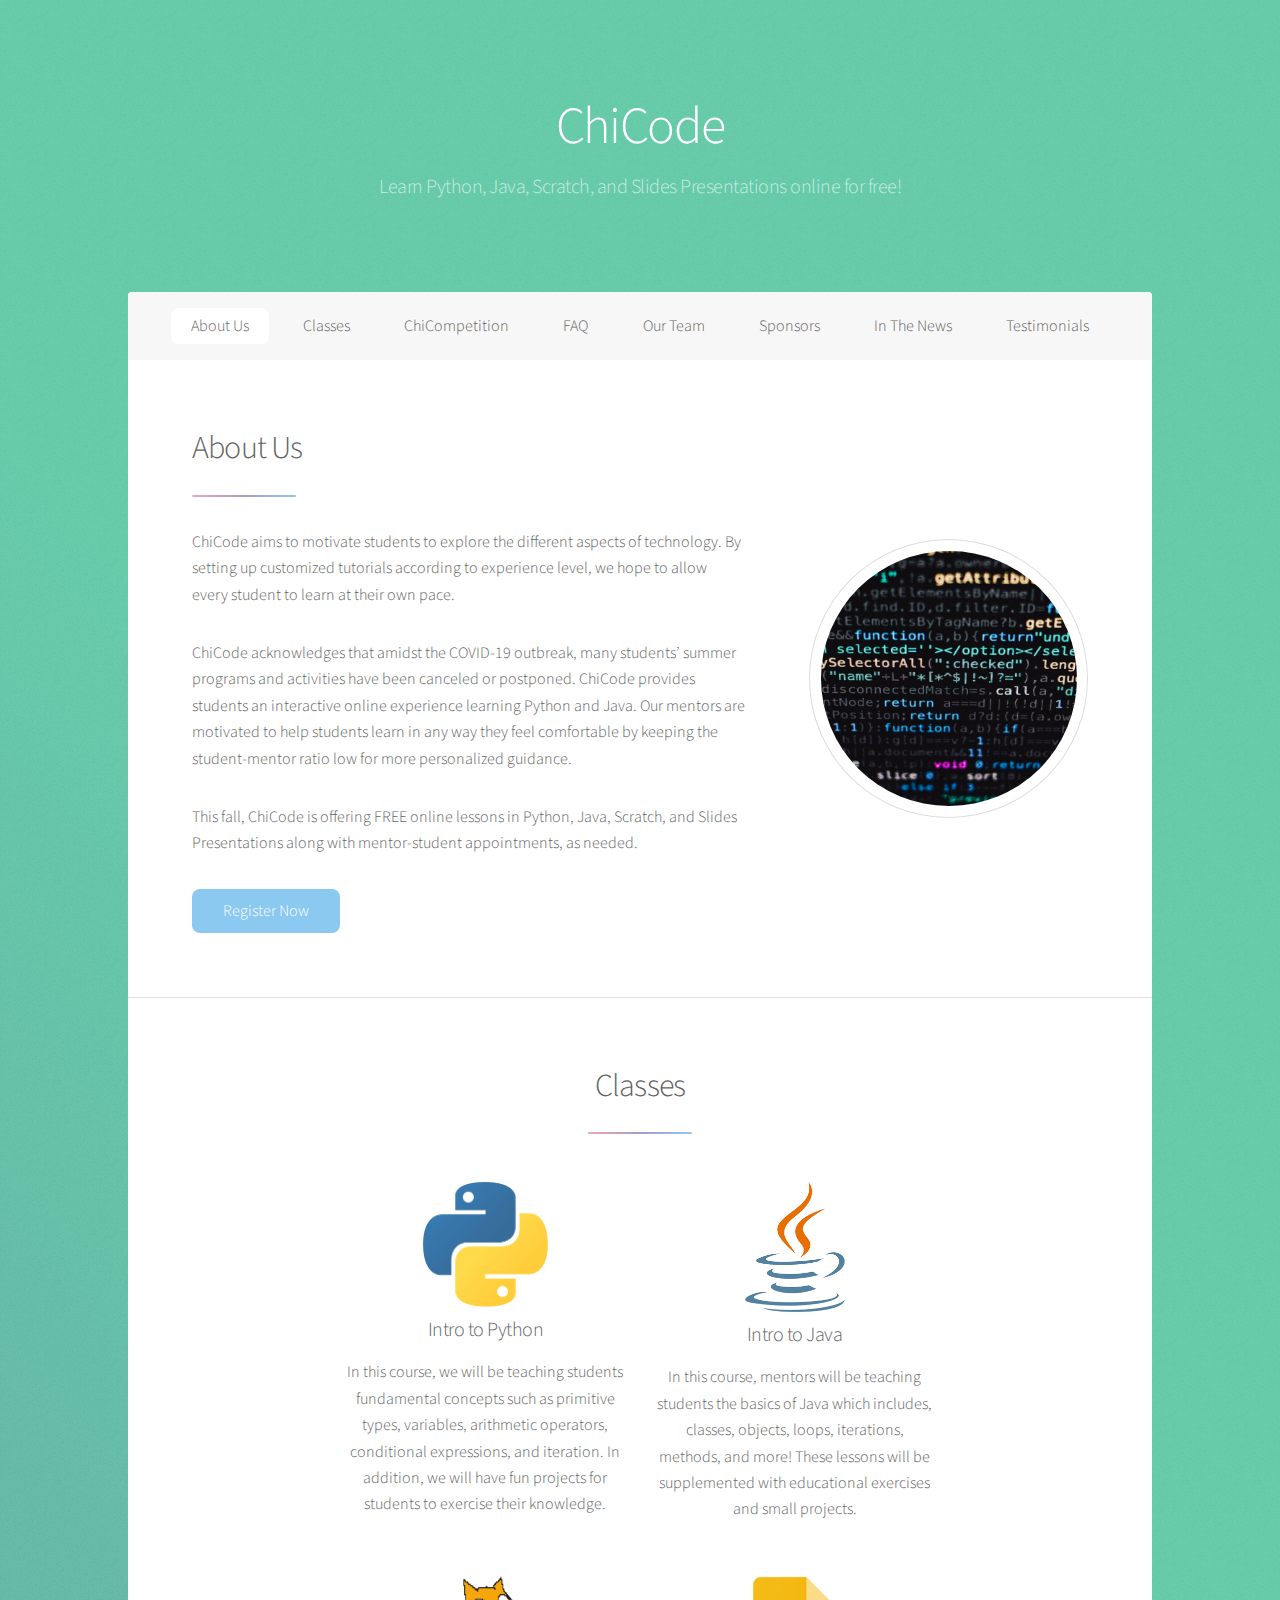
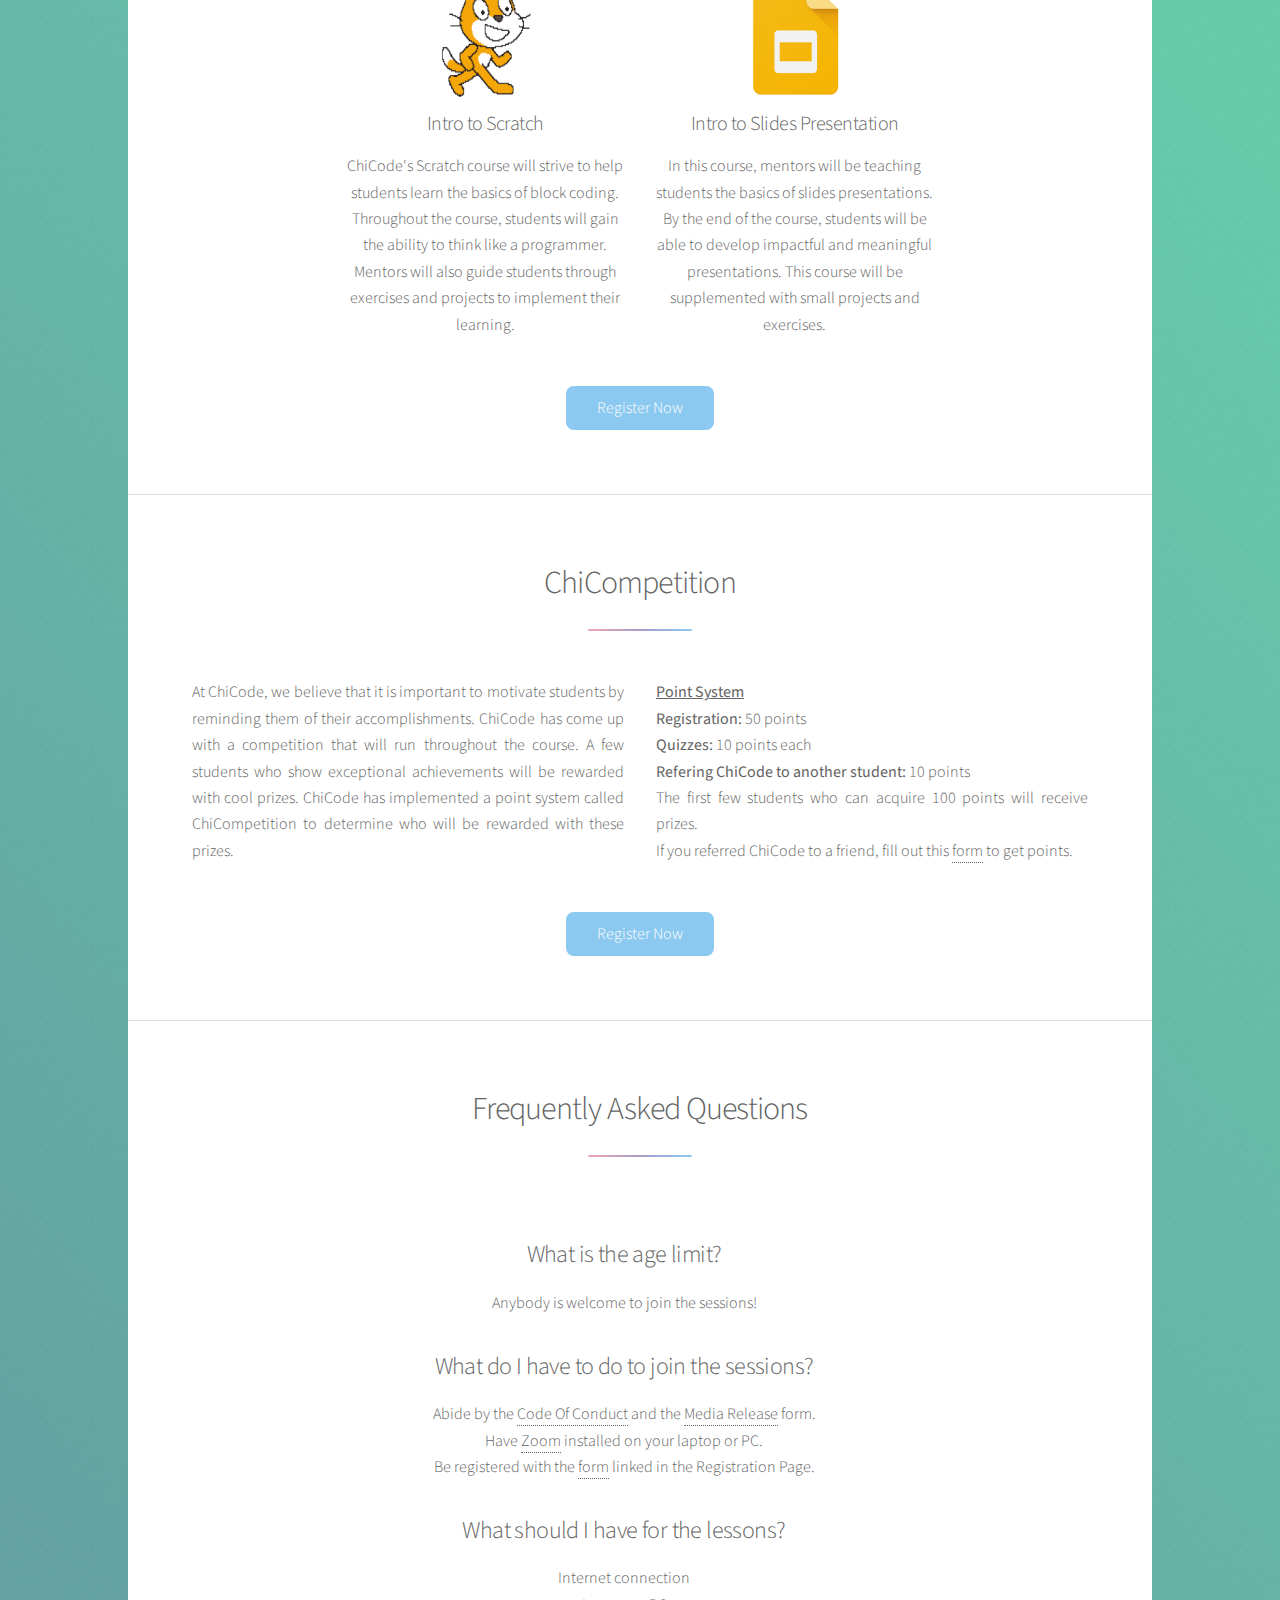
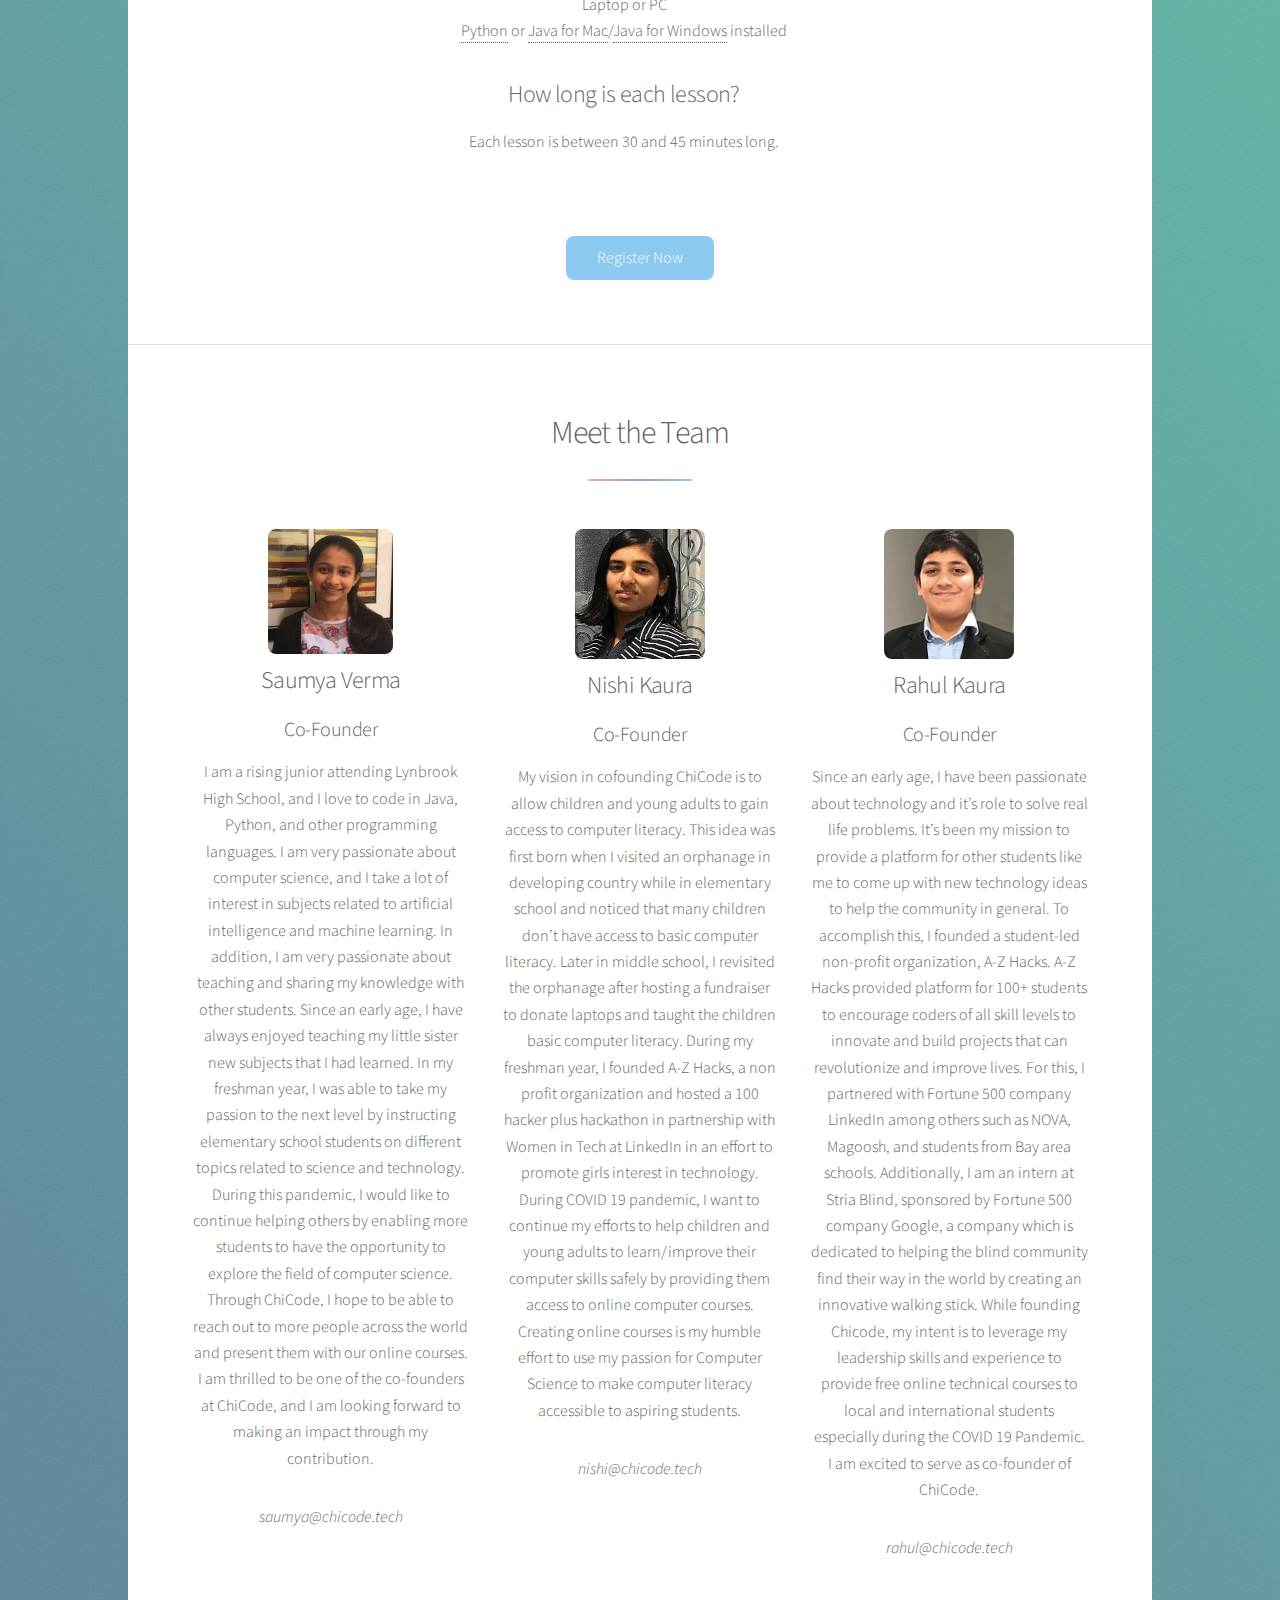
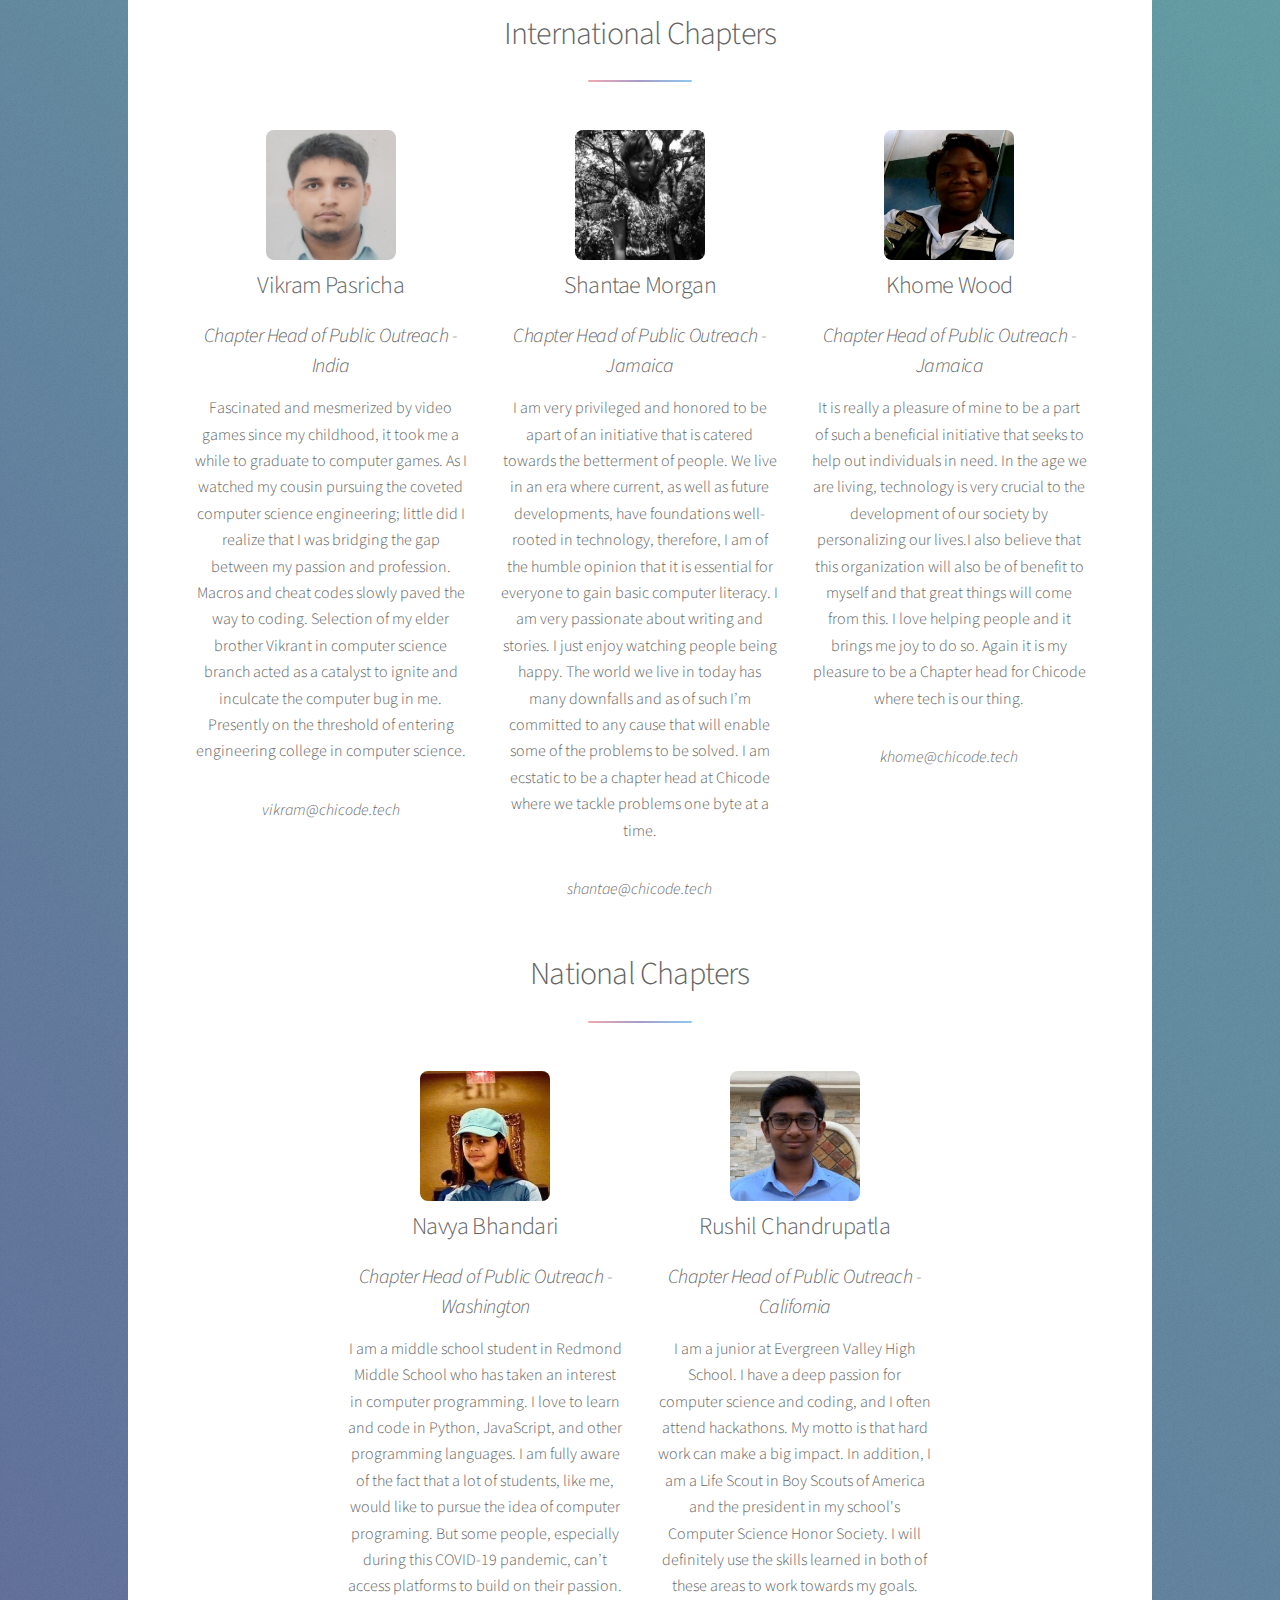
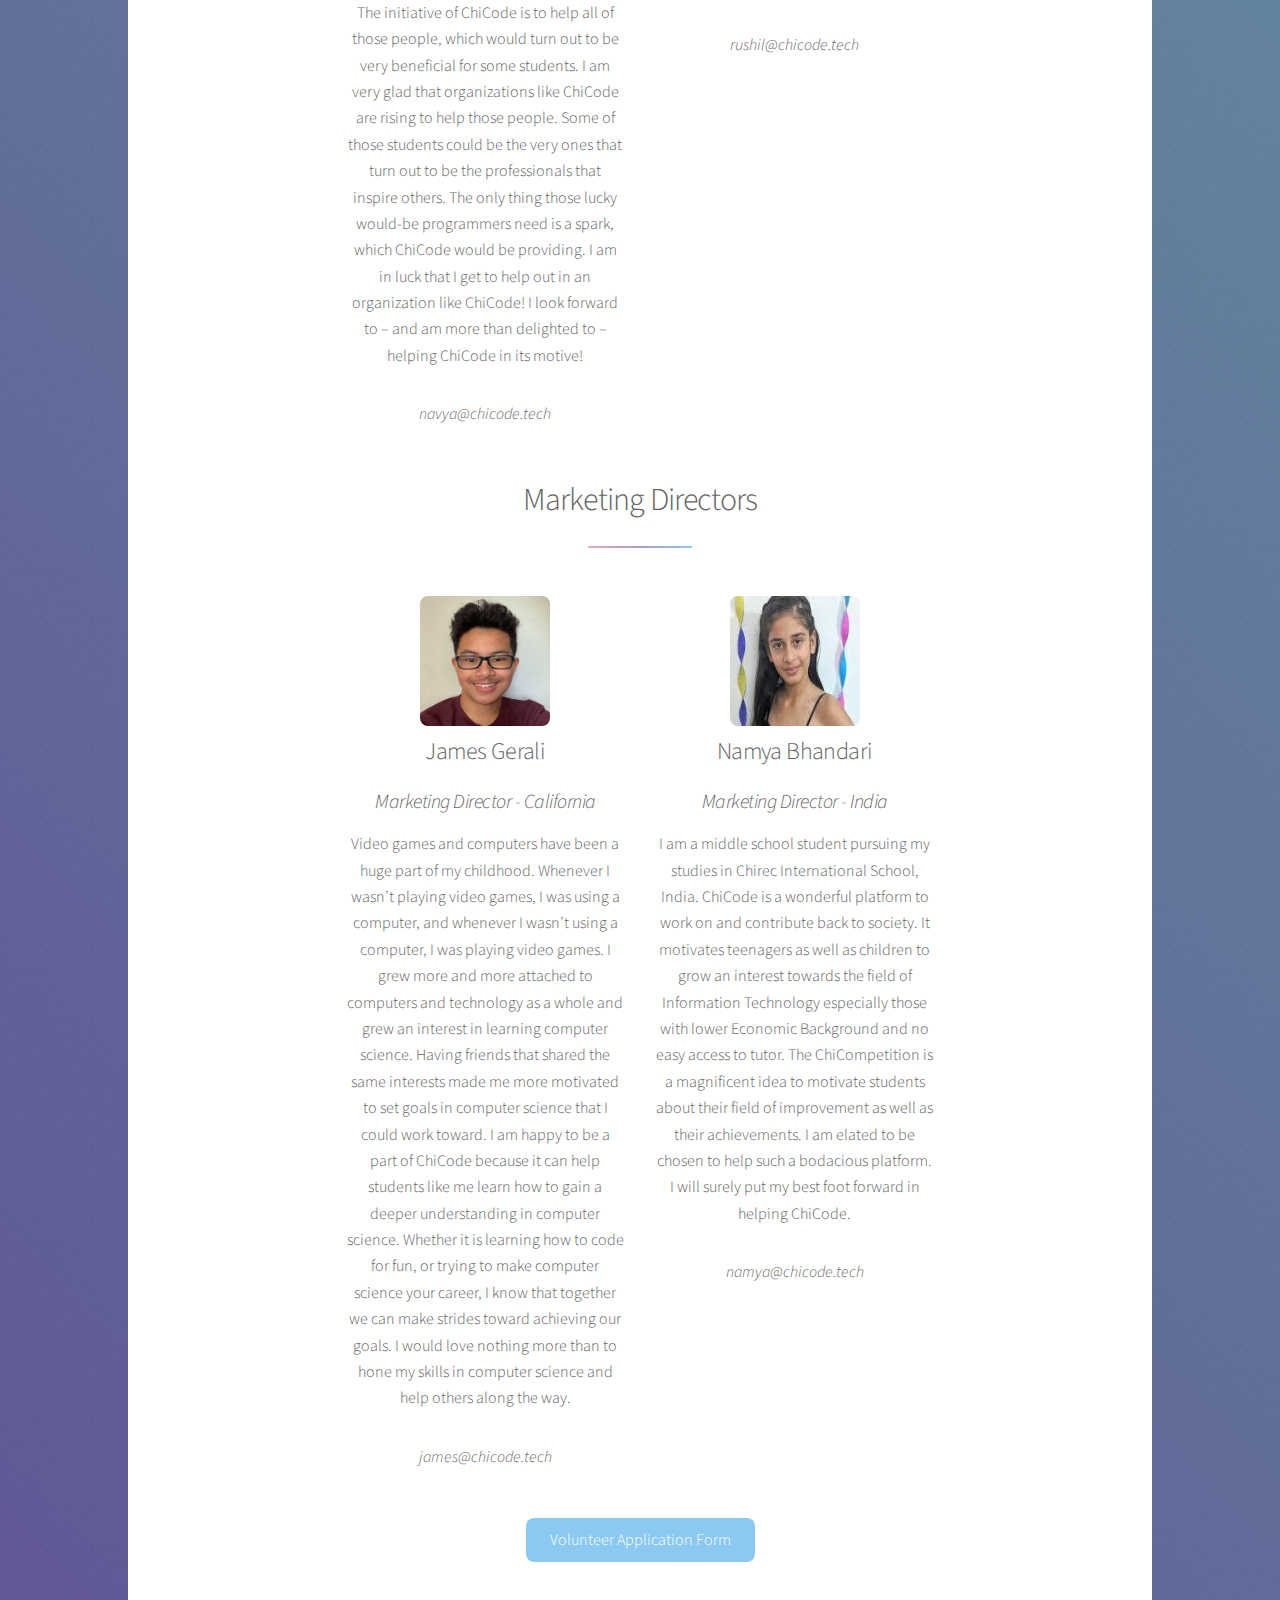
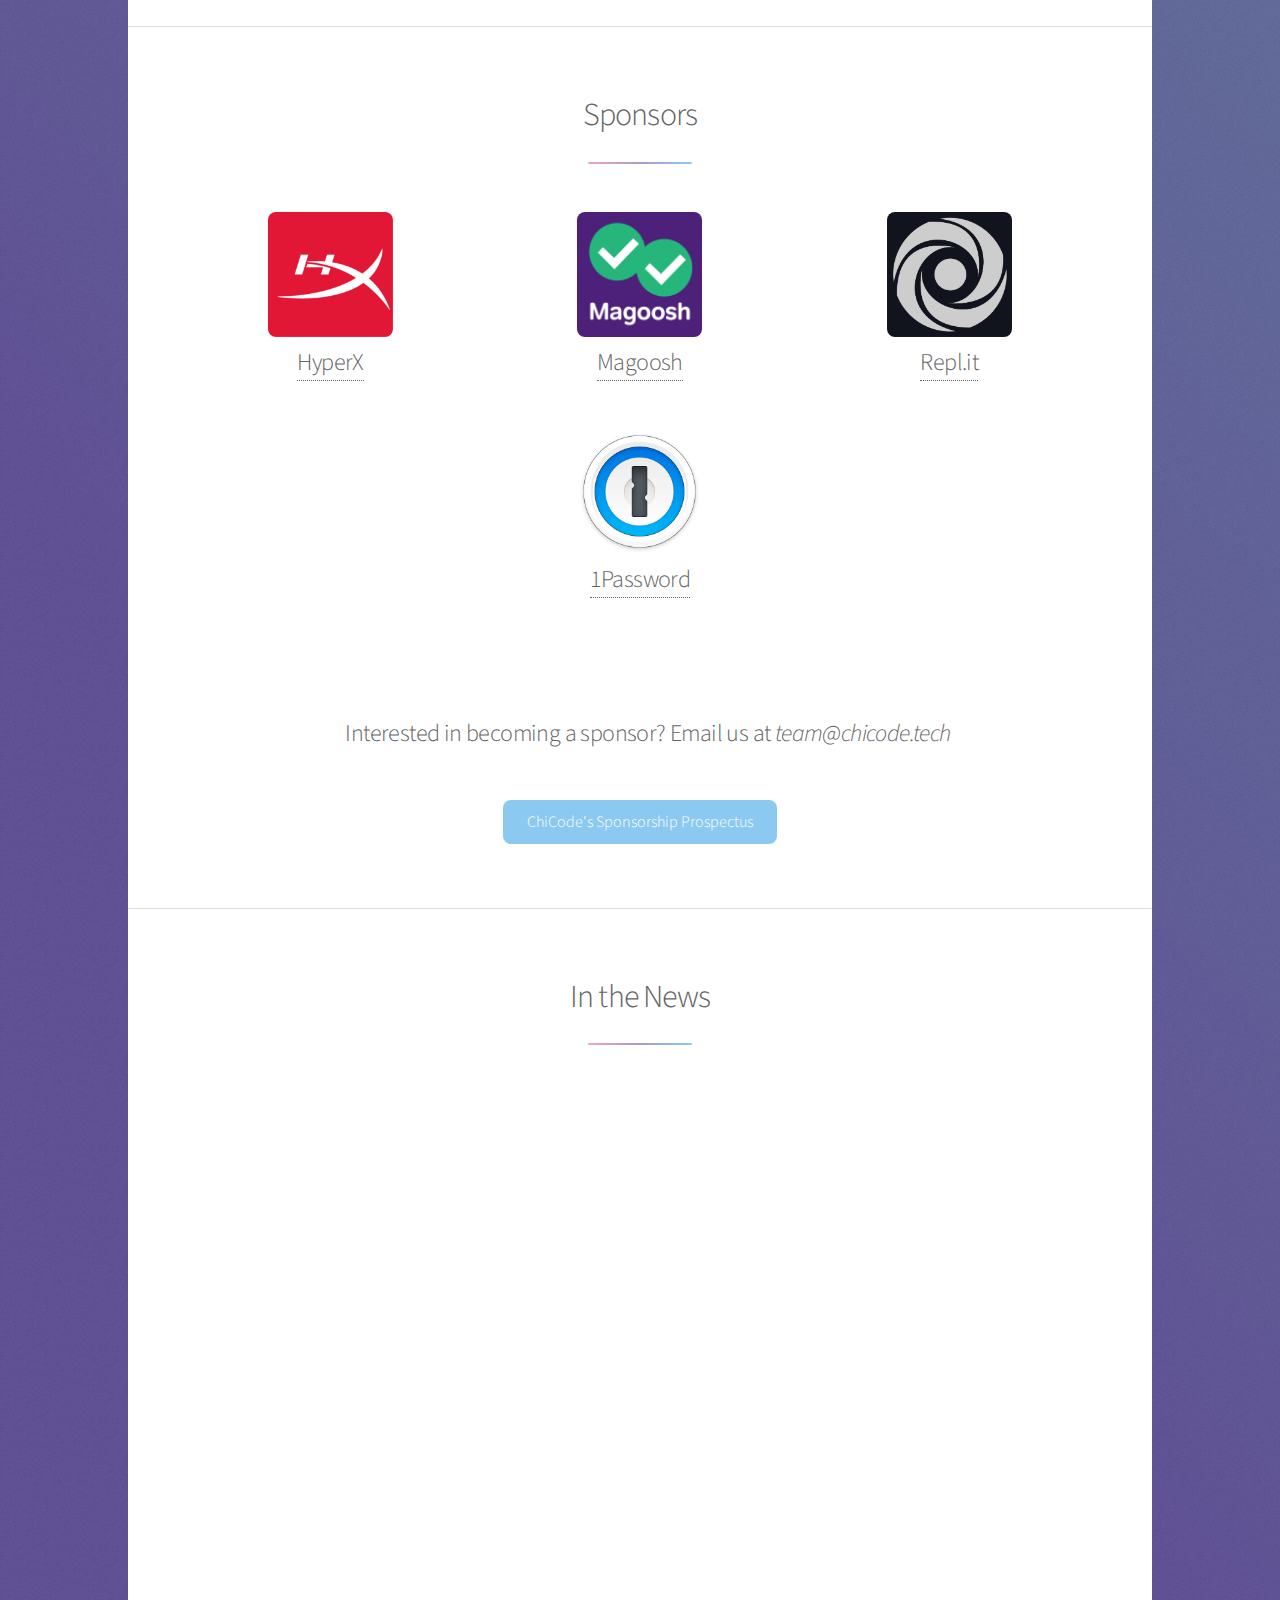
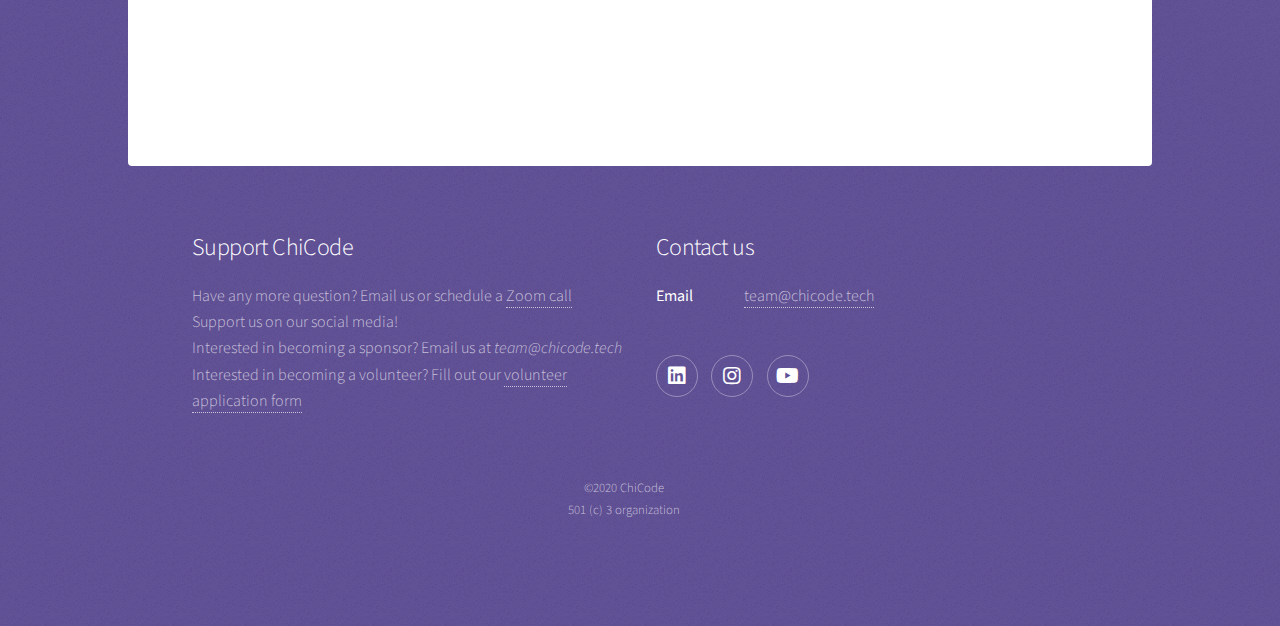
<file: index.html>
<!DOCTYPE HTML>
<!--
	Stellar by HTML5 UP
	html5up.net | @ajlkn
	Free for personal and commercial use under the CCA 3.0 license (html5up.net/license)
-->
<html>
	<head>
		<title>ChiCode</title>
		<meta charset="utf-8" />
		<meta name="viewport" content="width=device-width, initial-scale=1, user-scalable=no" />
		<link rel="stylesheet" href="assets/css/main.css" />
		<noscript><link rel="stylesheet" href="assets/css/noscript.css" /></noscript>
		<script type="text/javascript" src="http://malsup.github.io/jquery.cycle2.js"></script>
	</head>
	<body class="is-preload">

		<!-- Wrapper -->
			<div id="wrapper">

				<!-- Header -->
					<header id="header" class="alt">
						<!--<span class="logo"><img src="images/logo1.jpg" alt="" /></span> -->
						<h1>ChiCode</h1>
						<p>Learn Python, Java, Scratch, and Slides Presentations online for free!</p>

						






						
					</header>

				<!-- Nav -->
					<nav id="nav">
						<ul>
							<li><a href="#intro" class="active">About Us</a></li>
							<li><a href="#first">Classes</a></li>
							<li><a href="#second">ChiCompetition</a></li>
							<li><a href="#third">FAQ</a></li>
							<li><a href="#fourth">Our Team</a></li>
							<li><a href="#fifth">Sponsors</a></li>
							<li><a href="#sixth">In The News</a></li>
							<li><a href="#seventh">Testimonials</a></li>
							<!--<li><a href="#cta">Support Us</a></li>-->
						</ul>
					</nav>

				<!-- Main -->
					<div id="main">

						<!-- Introduction -->
							<section id="intro" class="main">
								<div class="spotlight">
									<div class="content">
										<header class="major">
											<h2>About Us</h2>
										</header>
										<p>ChiCode aims to motivate students to explore the different aspects of technology. By setting up customized tutorials according to experience level, we hope to allow every student to learn at their own pace.</p>

										<p>ChiCode acknowledges that amidst the COVID-19 outbreak, many students’ summer programs and activities have been canceled or postponed. ChiCode provides students an interactive online experience learning Python and Java. Our mentors are motivated to help students learn in any way they feel comfortable by keeping the student-mentor ratio low for more personalized guidance.</p>

										<p>This fall, ChiCode is offering FREE online lessons in Python, Java, Scratch, and Slides Presentations along with mentor-student appointments, as needed.</p>
										<ul class="actions">
											<li><a href="generic.html" class="button primary">Register Now</a></li>
										</ul>
									</div>
									<span class="image"><img src="images/codeimg1.jpg" alt="" /></span>
								</div>
							</section>

						<!-- First Section -->
							<section id="first" class="main special">
								<header class="major">
									<h2>Classes</h2>
								</header>
								<ul class="features">
									<li>
										<span class="image"><img src="images/python.png" alt="" height="125" width="125"/></span>
										<h3>Intro to Python</h3>
										<p> In this course, we will be teaching students fundamental concepts such as primitive types, variables, arithmetic operators, conditional expressions, and iteration. In addition, we will have fun projects for students to exercise their knowledge.
		          						</p>
									</li>
									<li>
										<span class="image"><img src="images/java1.png" alt="" height="130" width="100"/></span>
										<h3>Intro to Java</h3>
										<p>In this course, mentors will be teaching students the basics of Java which includes, classes, objects, loops, iterations, methods, and more! These lessons will be supplemented with educational exercises and small projects.</p>
									</li>
								</ul>

								<ul class="features">
									<li>
										<span class="image"><img src="images/scratch.png" alt="" height="130" width="100"/></span>
										<h3>Intro to Scratch</h3>
										<p>ChiCode's Scratch course will strive to help students learn the basics of block coding. Throughout the course, students will gain the ability to think like a programmer. Mentors will also guide students through exercises and projects to implement their learning. </p>
									</li>
									<li>
										<span class="image"><img src="images/googleslides.png" alt="" height="130" width="100"/></span>
										<h3>Intro to Slides Presentation</h3>
										<p>In this course, mentors will be teaching students the basics of slides presentations. By the end of the course, students will be able to develop impactful and meaningful presentations. This course will be supplemented with small projects and exercises.</p>
									</li>
									
								</ul>
								<footer class="major">
									<ul class="actions special">
										<li><a href="generic.html" class="button primary">Register Now</a></li>
									</ul>
								</footer>
							</section>



						<!-- Second Section -->
							<section id="second" class="main special">
								<header class="major">
									<h2>ChiCompetition</h2>
									
								</header>
								<p class="content">At ChiCode, we believe that it is important to motivate students by reminding them of their accomplishments. ChiCode has come up with a competition that will run throughout the course. A few students who show exceptional achievements will be rewarded with cool prizes. ChiCode has implemented a point system called ChiCompetition to determine who will be rewarded with these prizes.<br /><b><u>Point System</u></b><br /><b>Registration:</b> 50 points<br /><b>Quizzes:</b> 10 points each<br /><b>Refering ChiCode to another student:</b> 10 points<br />The first few students who can acquire 100 points will receive prizes.<br />If you referred ChiCode to a friend, fill out this <a href="https://docs.google.com/forms/d/e/1FAIpQLSe2yik8JsKvwa0lYg0wx70m6vNx7aTvcXEkmpnjshSLDcifxg/viewform?usp=sf_link">form</a> to get points.</p>
								<footer class="major">
									<ul class="actions special">
										<li><a href="generic.html" class="button primary">Register Now</a></li>
									</ul>
								</footer>
							</section>


						<!-- Third Section -->
							<section id="third" class="main special">
								<header class="major">
									<h2>Frequently Asked Questions</h2>
								</header>
								<ul class="features">
									<center>
										<p><h2>What is the age limit?</h2>Anybody is welcome to join the sessions!</p>

										<p><h2>What do I have to do to join the sessions?</h2>Abide by the <a href="https://tinyurl.com/chicode-codeofconduct">Code Of Conduct</a> and the <a href="https://tinyurl.com/chicode-mediarelease">Media Release</a> form.<br />Have <a href="https://zoom.us/download">Zoom</a> installed on your laptop or PC.<br />Be registered with the <a href="generic.html">form</a> linked in the Registration Page.</p>

										<p><h2>What should I have for the lessons?</h2>
											Internet connection</br>
											Laptop or PC</br>
											<a href="https://www.youtube.com/watch?v=YYXdXT2l-Gg">Python</a> or <a href="https://www.youtube.com/watch?v=gufMbpxzfWw">Java for Mac</a>/<a href="https://www.youtube.com/watch?v=rSFraftR4I4">Java for Windows</a> installed</p>

					
										<p><h2>How long is each lesson?</h2>Each lesson is between 30 and 45 minutes long.</p>
									</center>
									
								</ul>
								<footer class="major">
									<ul class="actions special">
										<li><a href="generic.html" class="button primary">Register Now</a></li>
									</ul>
								</footer>
							</section>


						<!-- Fourth Section -->
							<section id="fourth" class="main special">
								<header class="major">
									<h2>Meet the Team</h2>
								</header>
								<ul class="features">
									<li>
										<span class="image"><img src="images/saumya1.jpg" alt="" height="125" width="125"/></span>
										<h2>Saumya Verma</h2>
										<h3>Co-Founder</h3>
										<p>I am a rising junior attending Lynbrook High School, and I love to code in Java, Python, and other programming languages. I am very passionate about computer science, and I take a lot of interest in subjects related to artificial intelligence and machine learning. In addition, I am very passionate about teaching and sharing my knowledge with other students. Since an early age, I have always enjoyed teaching my little sister new subjects that I had learned. In my freshman year, I was able to take my passion to the next level by instructing elementary school students on different topics related to science and technology. During this pandemic, I would like to continue helping others by enabling more students to have the opportunity to explore the field of computer science. Through ChiCode, I hope to be able to reach out to more people across the world and present them with our online courses. I am thrilled to be one of the co-founders at ChiCode, and I am looking forward to making an impact through my contribution.
		          						<p><i>saumya@chicode.tech</i></p>
									</li>
									<li>
										<span class="image"><img src="images/nishi.jpg" alt="" height="130" width="130"/></span>
										<h2>Nishi Kaura</h2>
										<h3>Co-Founder</h3>
										<p>My vision in cofounding ChiCode is to allow children and young adults to gain access to computer literacy. This idea was first born when I visited an orphanage in developing country while in elementary school and noticed that many children don’t have access to basic computer literacy. Later in middle school, I revisited the orphanage after hosting a fundraiser to donate laptops and taught the children basic computer literacy. During my freshman year, I founded A-Z Hacks, a non profit organization and hosted a 100 hacker plus hackathon in partnership with Women in Tech at LinkedIn in an effort to promote girls interest in technology. During COVID 19 pandemic, I want to continue my efforts to help children and young adults to learn/improve their computer skills safely by providing them access to online computer courses. Creating online courses is my humble effort to use my passion for Computer Science to make computer literacy accessible to aspiring students.
		          						<p><i>nishi@chicode.tech</i></p>
									</li>
									<li>
										<span class="image"><img src="images/rahul.png" alt="" height="130" width="130"/></span>
										<h2>Rahul Kaura</h2>
										<h3>Co-Founder</h3>
										<p>Since an early age, I have been passionate about technology and it’s role to solve real life problems. It’s been my mission to provide a platform for other students like me to come up with new technology ideas to help the community in general. To accomplish this, I founded a student-led non-profit organization, A-Z Hacks. A-Z Hacks provided platform for 100+ students to encourage coders of all skill levels to innovate and build projects that can revolutionize and improve lives. For this, I partnered with Fortune 500 company LinkedIn among others such as NOVA, Magoosh, and students from Bay area schools. Additionally, I am an intern at Stria Blind, sponsored by Fortune 500 company Google, a company which is dedicated to helping the blind community find their way in the world by creating an innovative walking stick. While founding Chicode, my intent is to leverage my leadership skills and experience to provide free online technical courses to local and international students especially during the COVID 19 Pandemic. I am excited to serve as co-founder of ChiCode.
		          						<p><i>rahul@chicode.tech</i></p>
									</li>
									
								</ul>
								<header class="major">
									<h2>International Chapters</h2>
								</header>
								<ul class="features">
									<li>
										<span class="image"><img src="images/vikrampasricha.jpg" alt="" height="130" width="130"/></span>
										<h2>Vikram Pasricha</h2>
										<h3><i>Chapter Head of Public Outreach - India</i></h3>
										<p>
											Fascinated and mesmerized by  video games since my childhood, it took me a while to graduate to computer games. As I watched my cousin pursuing the coveted  computer science engineering; little did I realize that I was bridging the  gap between my passion and profession. Macros and cheat codes slowly paved the way to coding.  Selection of my elder brother Vikrant in computer science branch  acted as a catalyst to ignite and inculcate the computer bug in me. Presently on the threshold of entering engineering college in computer science.
										</p>
										<p><i>vikram@chicode.tech</i></p>
									</li>								
									
									<li>
										<span class="image"><img src="images/shantae.png" alt="" height="130" width="130"/></span>
										<h2>Shantae Morgan</h2>
										<h3><i>Chapter Head of Public Outreach - Jamaica</i></h3>
										<p>
											I am very privileged and honored to be apart of an initiative that is catered towards the betterment of people. We live in an era where current, as well as future developments, have foundations well-rooted in technology, therefore, I am of the humble opinion that it is essential for everyone to gain basic computer literacy. I am very passionate about writing and stories. I just enjoy watching people being happy. The world we live in today has many downfalls and as of such I’m committed to any cause that will enable some of the problems to be solved. I am ecstatic to be a chapter head at Chicode where we tackle problems one byte at a time.
										</p>
										<p><i>shantae@chicode.tech</i></p>
									</li>
									<li>
										<span class="image"><img src="images/khome.jpeg" alt="" height="130" width="130"/></span>
										<h2>Khome Wood</h2>
										<h3><i>Chapter Head of Public Outreach - Jamaica</i></h3>
										<p>
											It is really a pleasure of mine to be a part of such a beneficial initiative that seeks to help out individuals in need. In the age we are living, technology is very crucial to the development of our society by personalizing our lives.I also believe that this organization will also be of benefit to myself and that great things will come from this. I love helping people and it brings me joy to do so. Again it is my pleasure to be a Chapter head for Chicode where tech is our thing.
										</p>
										<p><i>khome@chicode.tech</i></p>
									</li>
									
								</ul>
								<header class="major">
									<h2>National Chapters</h2>
								</header>
								<ul class="features">
									<li>
										<span class="image"><img src="images/navya.JPG" alt="" height="130" width="130"/></span>
										<h2>Navya Bhandari</h2>
										<h3><i>Chapter Head of Public Outreach - Washington</i></h3>
										<p>
											I am a middle school student in Redmond Middle School who has taken an interest in computer programming. I love to learn and code in Python, JavaScript, and other programming languages. I am fully aware of the fact that a lot of students, like me, would like to pursue the idea of computer programing. But some people, especially during this COVID-19 pandemic, can’t access platforms to build on their passion. The initiative of ChiCode is to help all of those people, which would turn out to be very beneficial for some students.  I am very glad that organizations like ChiCode are rising to help those people.  Some of those students could be the very ones that turn out to be the professionals that inspire others. The only thing those lucky would-be programmers need is a spark, which ChiCode would be providing. I am in luck that I get to help out in an organization like ChiCode! I look forward to – and am more than delighted to – helping ChiCode in its motive! 
										</p>
										<p><i>navya@chicode.tech</i></p>
									</li>
									<li>
										<span class="image"><img src="images/rushil.jpg" alt="" height="130" width="130"/></span>
										<h2>Rushil Chandrupatla</h2>
										<h3><i>Chapter Head of Public Outreach - California</i></h3>
										<p>
											I am a junior at Evergreen Valley High School. I have a deep passion for computer science and coding, and I often attend hackathons. My motto is that hard work can make a big impact. In addition, I am a Life Scout in Boy Scouts of America and the president in my school's Computer Science Honor Society. I will definitely use the skills learned in both of these areas to work towards my goals.
										</p>
										<p><i>rushil@chicode.tech</i></p>
									</li>

								</ul>
								<header class="major">
									<h2>Marketing Directors</h2>
								</header>
								<ul class="features">
									<li>
										<span class="image"><img src="images/james1.png" alt="" height="130" width="130"/></span>
										<h2>James Gerali</h2>
										<h3><i>Marketing Director - California</i></h3>
										<p>
											Video games and computers have been a huge part of my childhood. Whenever I wasn’t playing video games, I was using a computer, and whenever I wasn’t using a computer, I was playing video games. I grew more and more attached to computers and technology as a whole and grew an interest in learning computer science. Having friends that shared the same interests made me more motivated to set goals in computer science that I could work toward. I am happy to be a part of ChiCode because it can help students like me learn how to gain a deeper understanding in computer science. Whether it is learning how to code for fun, or trying to make computer science your career, I know that together we can make strides toward achieving our goals. I would love nothing more than to hone my skills in computer science and help others along the way.

										</p>
										<p><i>james@chicode.tech</i></p>
									</li>
									<li>
										<span class="image"><img src="images/namya.jpg" alt="" height="130" width="130"/></span>
										<h2>Namya Bhandari</h2>
										<h3><i>Marketing Director - India</i></h3>
										<p>
											I am a middle school student pursuing my studies in Chirec International School, India. ChiCode is a wonderful platform to work on and contribute back to society. It motivates teenagers as well as children to grow an interest towards the field of Information Technology especially those with lower Economic Background and no easy access to tutor. The ChiCompetition is a magnificent idea to motivate students about their field of improvement as well as their achievements. I am elated to be chosen to help such a bodacious platform. I will surely put my best foot forward in helping ChiCode.
										</p>
										<p><i>namya@chicode.tech</i></p>
									</li>
								</ul>


								<footer class="major">
									<ul class="actions special">
										<li><a href="https://docs.google.com/forms/d/e/1FAIpQLSeSdI0cD4bp_py7o7AUCeqJM4ea61RCvuVf_MLmlPwePhXiEg/viewform?usp=sf_link" class="button primary">Volunteer Application Form</a></li>
									</ul>
								</footer>
							</section>


						<!-- Fifth Section -->
							<section id="fifth" class="main special">
								<header class="major">
									<h2>Sponsors</h2>
								</header>
								<ul class="features">
									<li>
										<span class="image"><img src="images/hyperx.png" alt="" height="125" width="125"/></span>
										<h2><a href="https://www.hyperxgaming.com/unitedstates/us">HyperX</a></h2>
										
									</li>
									<li>
										<span class="image"><img src="images/magoosh.png" alt="" height="125" width="125"/></span>
										<h2><a href="https://magoosh.com/">Magoosh</a></h2>
									</li>
									
									<li>
										<span class="image"><img src="images/replit.png" alt="" height="125" width="125"/></span>
										<h2><a href="https://repl.it/">Repl.it</a></h2>
										
									
									</li>

									<li>
										<span class="image"><img src="images/passwordlogo.png" alt="" height="125" width="125"/></span>
										<h2><a href="https://1password.com/">1Password</a></h2>
										<br />
										<br />
										
									</li>
									
									

								</ul>
								<ul>
									<h2><p>Interested in becoming a sponsor? Email us at <i>team@chicode.tech</i></p></h2>
								</ul>
								<footer class="major">
									<ul class="actions special">
										<li><a href="https://drive.google.com/file/d/1s8ApV7p7Q1C16sOJQhqwGMz2x8rEzXAg/view?usp=sharing" class="button primary">ChiCode's Sponsorship Prospectus</a></li>
									</ul>
								</footer>
							</section>

						<!-- Sixth Section -->
							<section id="sixth" class="main special">
								<header class="major">
									<h2>In the News</h2>
								</header>
								
								<center>
								<iframe src="https://evhs.schoolloop.com/news/view?id=1599129008083&return_url=1599454319414" width="640" height="632" frameborder="0" marginheight="0" marginwidth="0">Loading…</iframe>

								</center>

							</section>


						<!-- Get Started -->
						<!--
							<section id="cta" class="main special">
								<header class="major">
									<h2>Support Us</h2>
									<p>Interested in becoming a sponsor? Email us at <i>team@chicode.tech</i><br /></p>
									<p>Inteested in becoming a volunteer? Fill out our volunteer form</p>
								</header>
								<footer class="major">
									<ul class="actions special">
										<li><a href="https://drive.google.com/file/d/1s8ApV7p7Q1C16sOJQhqwGMz2x8rEzXAg/view?usp=sharing" class="button">Volunteer Application Form</a></li>
										<li><a href="https://docs.google.com/forms/d/e/1FAIpQLSeSdI0cD4bp_py7o7AUCeqJM4ea61RCvuVf_MLmlPwePhXiEg/viewform?usp=sf_link" class="button">ChiCode's Sponsorship Prospectus</a></li>
									</ul>
								</footer>
							</section>
						-->

					</div>

				<!-- Footer -->
					<footer id="footer">
						<section>
							<h2>Support ChiCode</h2>
							<p>Have any more question? Email us or schedule a <a href="https://docs.google.com/forms/d/e/1FAIpQLSd1yiTTs6wA7FymCIiFJuhlCTas0QKphXYBrD6Um-h5KKjDHw/viewform?usp=sf_link">Zoom call</a><br />Support us on our social media!<br />Interested in becoming a sponsor? Email us at <i>team@chicode.tech</i><br />Interested in becoming a volunteer? Fill out our <a href="https://docs.google.com/forms/d/e/1FAIpQLSeSdI0cD4bp_py7o7AUCeqJM4ea61RCvuVf_MLmlPwePhXiEg/viewform?usp=sf_link">volunteer application form</a></p>
						</section>
						<section>
							<h2>Contact us</h2>
							<dl class="alt">
								
								<dt>Email</dt>
								<dd><a href="#">team@chicode.tech</a></dd>
							</dl>
							<ul class="icons">
								<li><a href="https://www.linkedin.com/in/chicode-organization-0990401b2/" class="icon brands fa-linkedin alt"><span class="label">LinkedIn</span></a></li>
								<li><a href="https://www.instagram.com/chicode.tech/" class="icon brands fa-instagram alt"><span class="label">Instagram</span></a></li>
								<li><a href="https://www.youtube.com/channel/UCuj4V80t1MFu6caOqvvqlig" class="icon brands fa-youtube alt"><span class="label">Youtube</span></a></li>
							</ul>
						</section>
						
						<p class="copyright">&copy;2020 ChiCode<br />501 (c) 3 organization</p>
					</footer>

			</div>

		<!-- Scripts -->
			<script src="assets/js/jquery.min.js"></script>
			<script src="assets/js/jquery.scrollex.min.js"></script>
			<script src="assets/js/jquery.scrolly.min.js"></script>
			<script src="assets/js/browser.min.js"></script>
			<script src="assets/js/breakpoints.min.js"></script>
			<script src="assets/js/util.js"></script>
			<script src="assets/js/main.js"></script>

	</body>
</html>
</file>
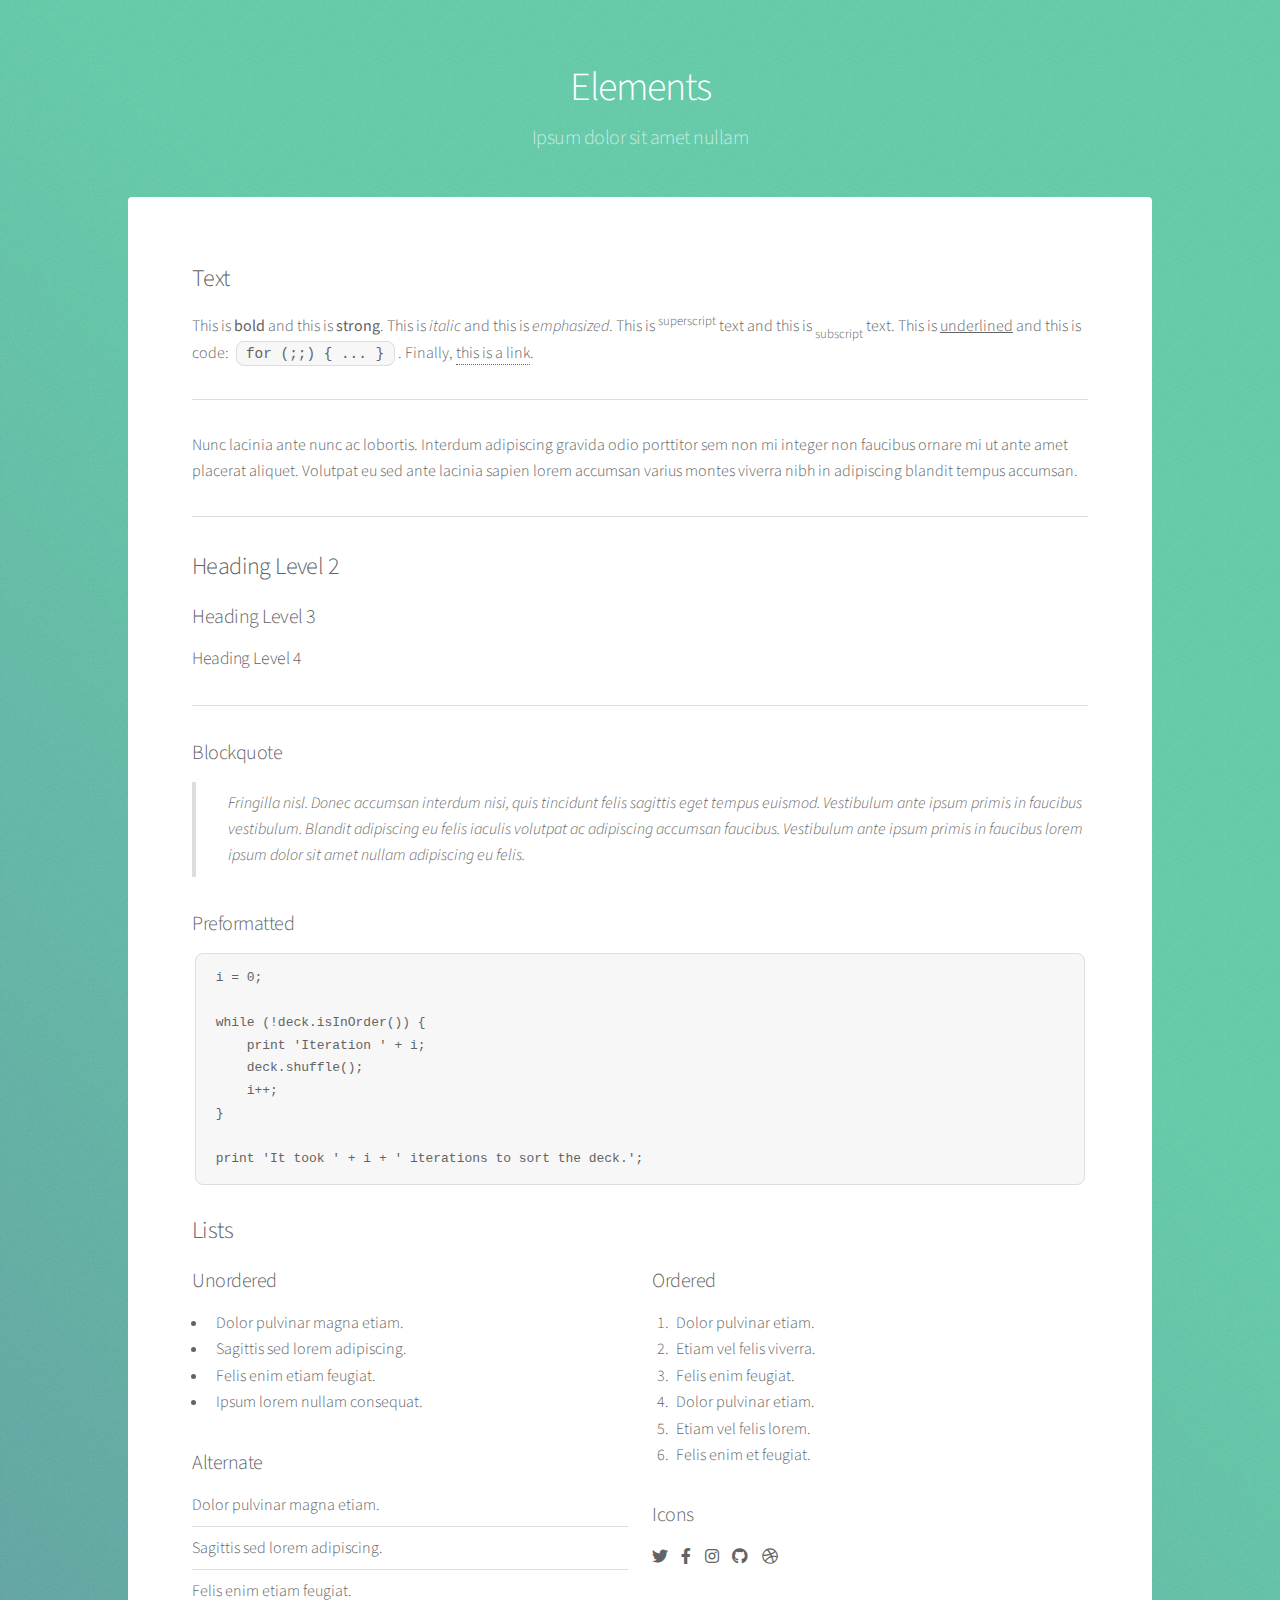
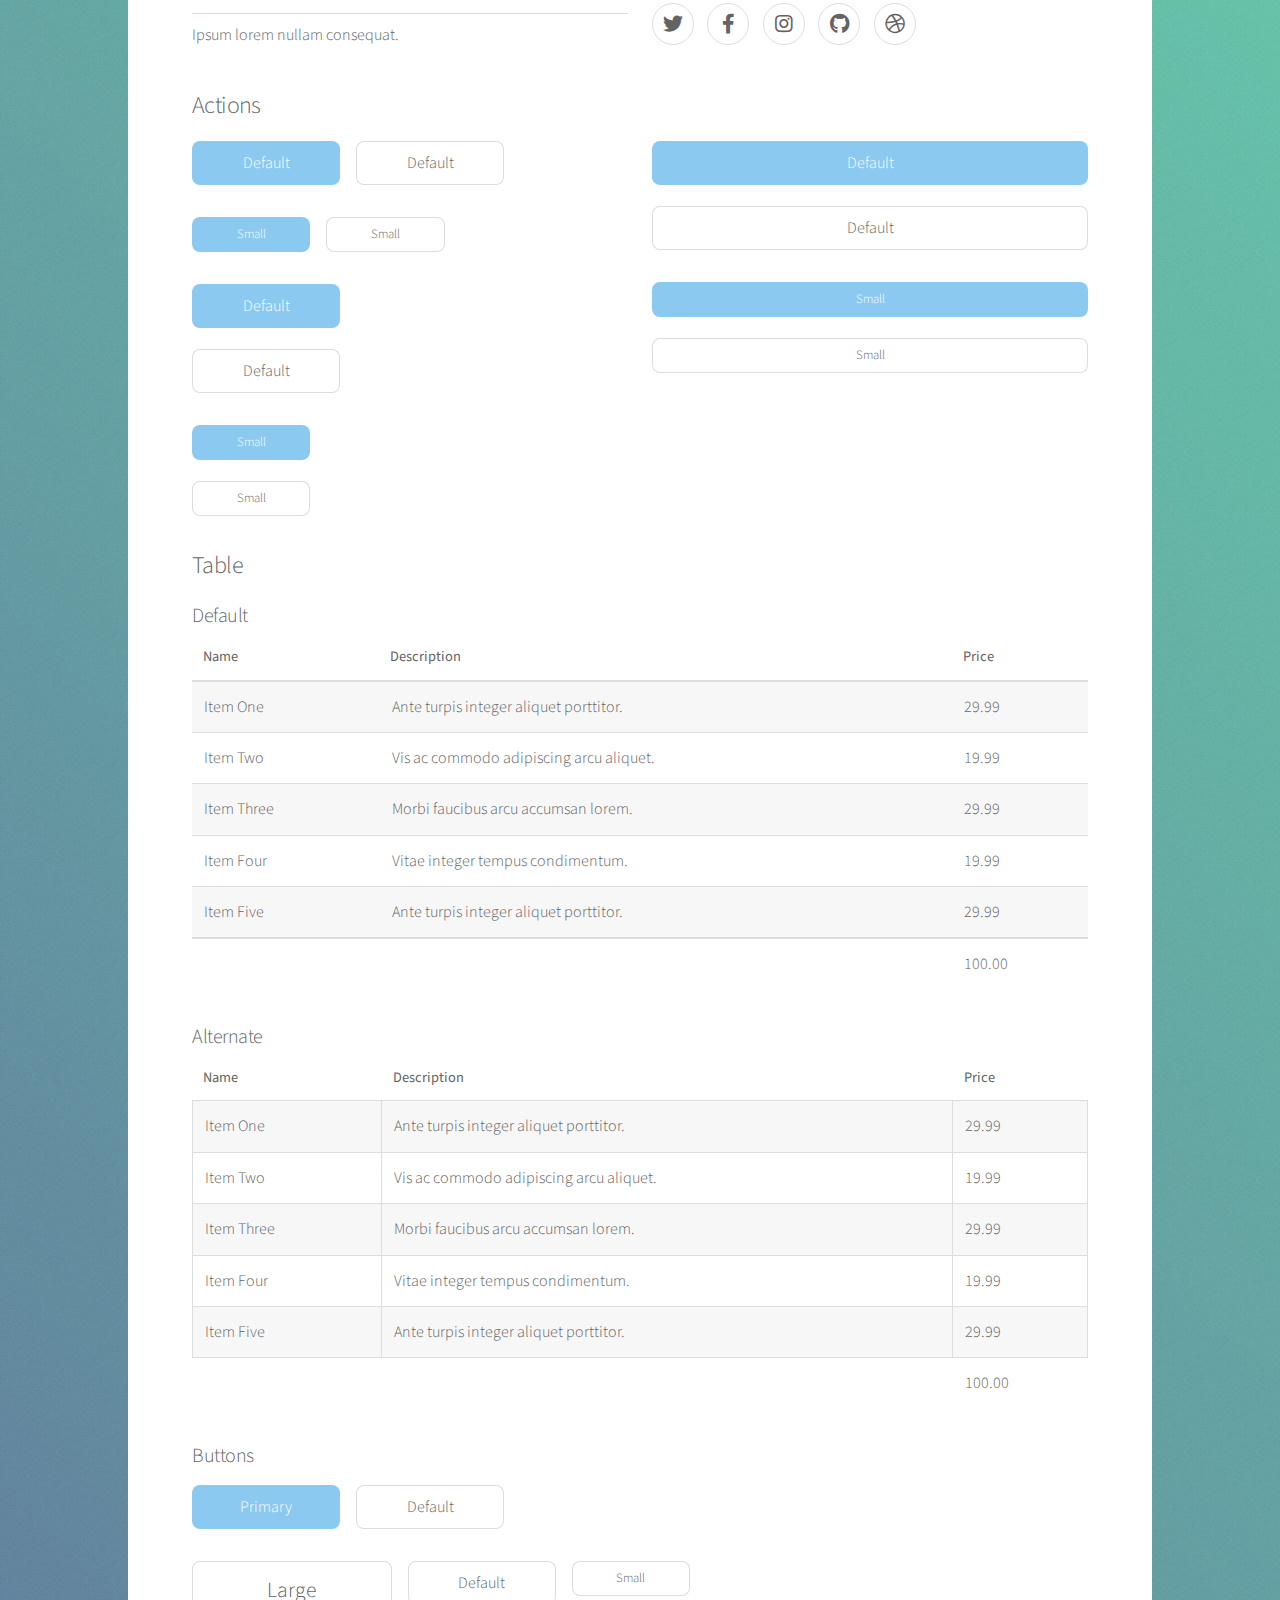
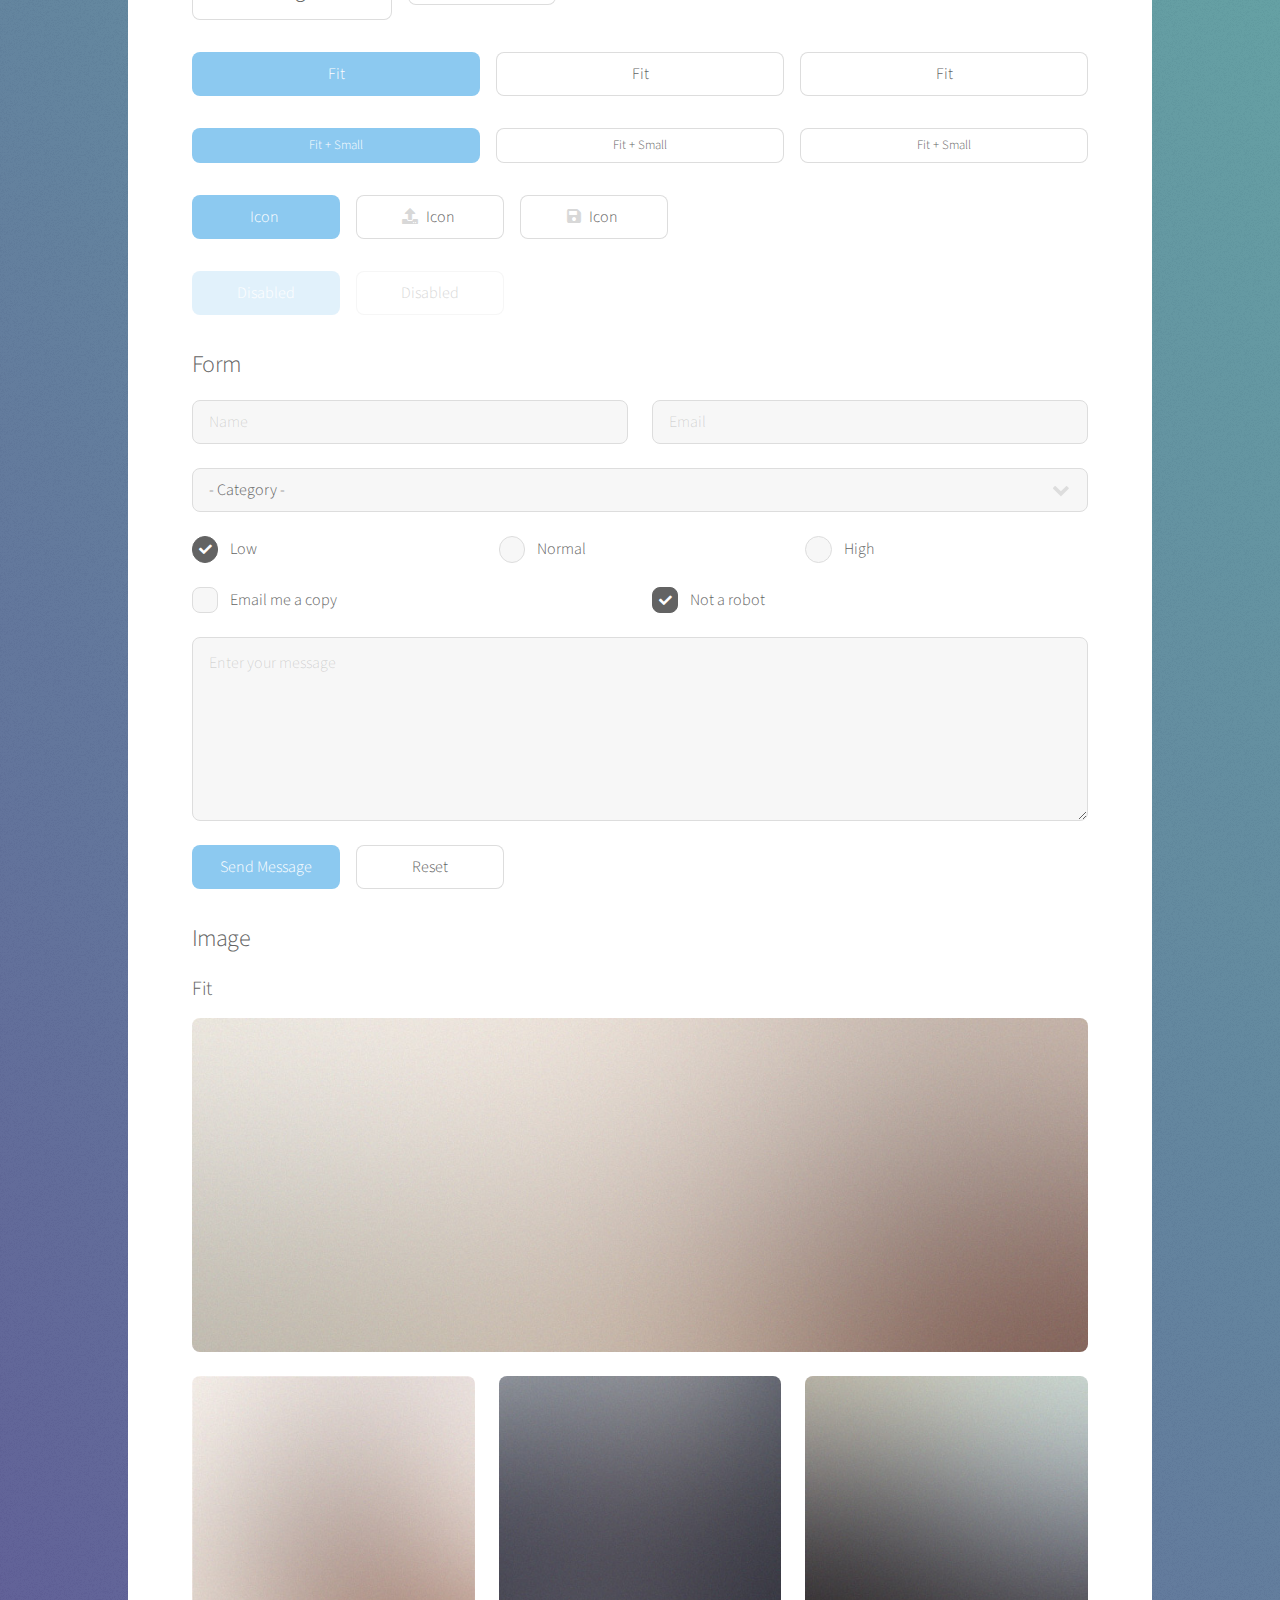
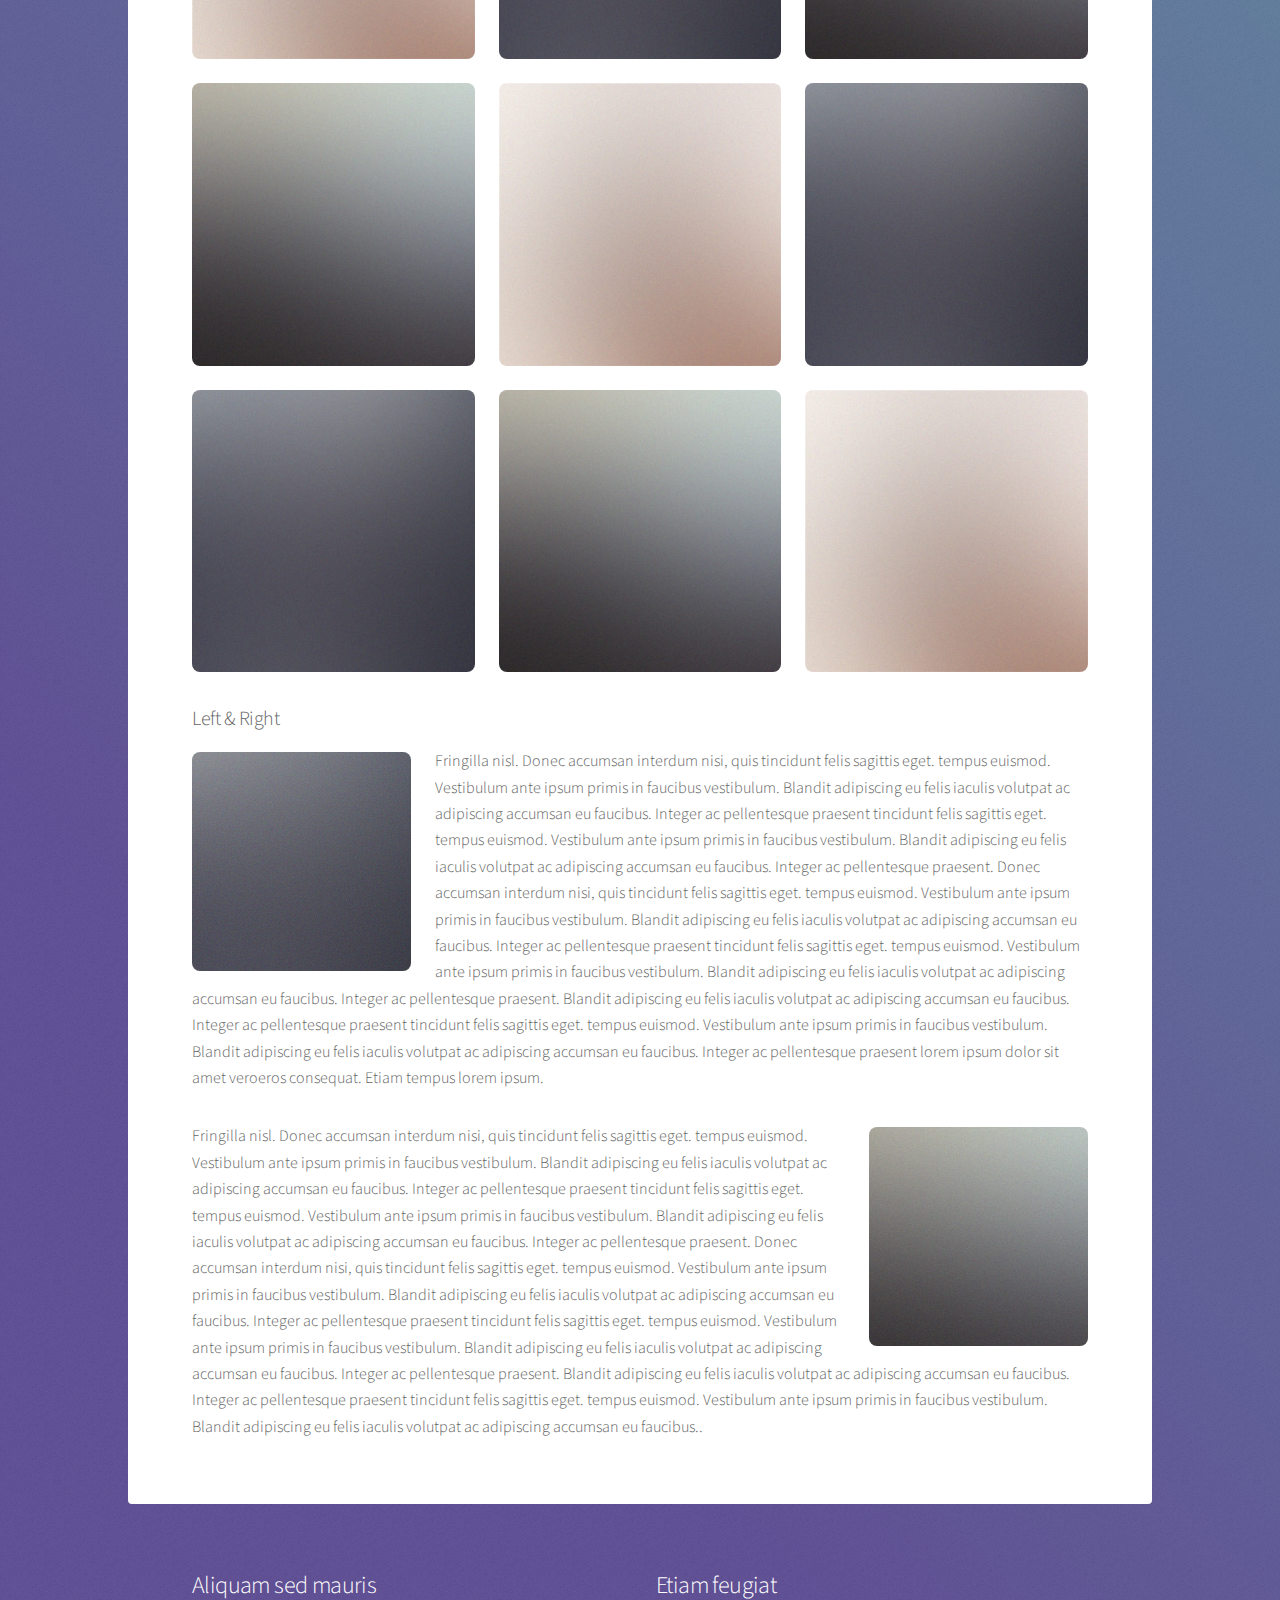
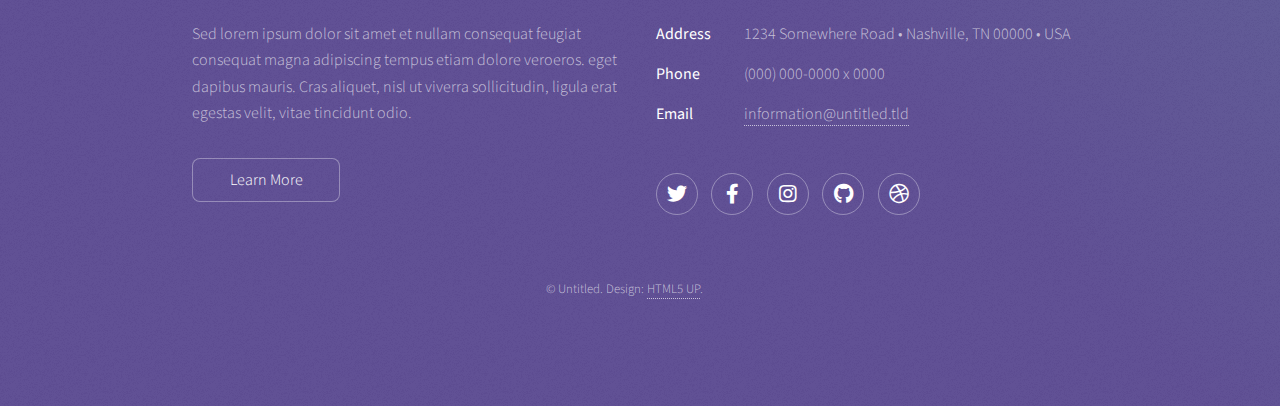
<file: elements.html>
<!DOCTYPE HTML>
<!--
	Stellar by HTML5 UP
	html5up.net | @ajlkn
	Free for personal and commercial use under the CCA 3.0 license (html5up.net/license)
-->
<html>
	<head>
		<title>Elements - Stellar by HTML5 UP</title>
		<meta charset="utf-8" />
		<meta name="viewport" content="width=device-width, initial-scale=1, user-scalable=no" />
		<link rel="stylesheet" href="assets/css/main.css" />
		<noscript><link rel="stylesheet" href="assets/css/noscript.css" /></noscript>
	</head>
	<body class="is-preload">

		<!-- Wrapper -->
			<div id="wrapper">

				<!-- Header -->
					<header id="header">
						<h1>Elements</h1>
						<p>Ipsum dolor sit amet nullam</p>
					</header>

				<!-- Main -->
					<div id="main">

						<!-- Content -->
							<section id="content" class="main">

								<!-- Text -->
									<section>
										<h2>Text</h2>
										<p>This is <b>bold</b> and this is <strong>strong</strong>. This is <i>italic</i> and this is <em>emphasized</em>.
										This is <sup>superscript</sup> text and this is <sub>subscript</sub> text.
										This is <u>underlined</u> and this is code: <code>for (;;) { ... }</code>. Finally, <a href="#">this is a link</a>.</p>
										<hr />
										<p>Nunc lacinia ante nunc ac lobortis. Interdum adipiscing gravida odio porttitor sem non mi integer non faucibus ornare mi ut ante amet placerat aliquet. Volutpat eu sed ante lacinia sapien lorem accumsan varius montes viverra nibh in adipiscing blandit tempus accumsan.</p>
										<hr />
										<h2>Heading Level 2</h2>
										<h3>Heading Level 3</h3>
										<h4>Heading Level 4</h4>
										<hr />
										<h3>Blockquote</h3>
										<blockquote>Fringilla nisl. Donec accumsan interdum nisi, quis tincidunt felis sagittis eget tempus euismod. Vestibulum ante ipsum primis in faucibus vestibulum. Blandit adipiscing eu felis iaculis volutpat ac adipiscing accumsan faucibus. Vestibulum ante ipsum primis in faucibus lorem ipsum dolor sit amet nullam adipiscing eu felis.</blockquote>
										<h3>Preformatted</h3>
										<pre><code>i = 0;

while (!deck.isInOrder()) {
    print 'Iteration ' + i;
    deck.shuffle();
    i++;
}

print 'It took ' + i + ' iterations to sort the deck.';</code></pre>
									</section>

								<!-- Lists -->
									<section>
										<h2>Lists</h2>
										<div class="row">
											<div class="col-6 col-12-medium">
												<h3>Unordered</h3>
												<ul>
													<li>Dolor pulvinar magna etiam.</li>
													<li>Sagittis sed lorem adipiscing.</li>
													<li>Felis enim etiam feugiat.</li>
													<li>Ipsum lorem nullam consequat.</li>
												</ul>
												<h3>Alternate</h3>
												<ul class="alt">
													<li>Dolor pulvinar magna etiam.</li>
													<li>Sagittis sed lorem adipiscing.</li>
													<li>Felis enim etiam feugiat.</li>
													<li>Ipsum lorem nullam consequat.</li>
												</ul>
											</div>
											<div class="col-6 col-12-medium">
												<h3>Ordered</h3>
												<ol>
													<li>Dolor pulvinar etiam.</li>
													<li>Etiam vel felis viverra.</li>
													<li>Felis enim feugiat.</li>
													<li>Dolor pulvinar etiam.</li>
													<li>Etiam vel felis lorem.</li>
													<li>Felis enim et feugiat.</li>
												</ol>
												<h3>Icons</h3>
												<ul class="icons">
													<li><a href="#" class="icon brands fa-twitter"><span class="label">Twitter</span></a></li>
													<li><a href="#" class="icon brands fa-facebook-f"><span class="label">Facebook</span></a></li>
													<li><a href="#" class="icon brands fa-instagram"><span class="label">Instagram</span></a></li>
													<li><a href="#" class="icon brands fa-github"><span class="label">GitHub</span></a></li>
													<li><a href="#" class="icon brands fa-dribbble"><span class="label">Dribbble</span></a></li>
												</ul>
												<ul class="icons">
													<li><a href="#" class="icon brands alt fa-twitter"><span class="label">Twitter</span></a></li>
													<li><a href="#" class="icon brands alt fa-facebook-f"><span class="label">Facebook</span></a></li>
													<li><a href="#" class="icon brands alt fa-instagram"><span class="label">Instagram</span></a></li>
													<li><a href="#" class="icon brands alt fa-github"><span class="label">GitHub</span></a></li>
													<li><a href="#" class="icon brands alt fa-dribbble"><span class="label">Dribbble</span></a></li>
												</ul>
											</div>
										</div>
										<h2>Actions</h2>
										<div class="row">
											<div class="col-6 col-12-medium">
												<ul class="actions">
													<li><a href="#" class="button primary">Default</a></li>
													<li><a href="#" class="button">Default</a></li>
												</ul>
												<ul class="actions small">
													<li><a href="#" class="button primary small">Small</a></li>
													<li><a href="#" class="button small">Small</a></li>
												</ul>
												<ul class="actions stacked">
													<li><a href="#" class="button primary">Default</a></li>
													<li><a href="#" class="button">Default</a></li>
												</ul>
												<ul class="actions stacked">
													<li><a href="#" class="button primary small">Small</a></li>
													<li><a href="#" class="button small">Small</a></li>
												</ul>
											</div>
											<div class="col-6 col-12-medium">
												<ul class="actions stacked">
													<li><a href="#" class="button primary fit">Default</a></li>
													<li><a href="#" class="button fit">Default</a></li>
												</ul>
												<ul class="actions stacked">
													<li><a href="#" class="button primary small fit">Small</a></li>
													<li><a href="#" class="button small fit">Small</a></li>
												</ul>
											</div>
										</div>
									</section>

								<!-- Table -->
									<section>
										<h2>Table</h2>
										<h3>Default</h3>
										<div class="table-wrapper">
											<table>
												<thead>
													<tr>
														<th>Name</th>
														<th>Description</th>
														<th>Price</th>
													</tr>
												</thead>
												<tbody>
													<tr>
														<td>Item One</td>
														<td>Ante turpis integer aliquet porttitor.</td>
														<td>29.99</td>
													</tr>
													<tr>
														<td>Item Two</td>
														<td>Vis ac commodo adipiscing arcu aliquet.</td>
														<td>19.99</td>
													</tr>
													<tr>
														<td>Item Three</td>
														<td> Morbi faucibus arcu accumsan lorem.</td>
														<td>29.99</td>
													</tr>
													<tr>
														<td>Item Four</td>
														<td>Vitae integer tempus condimentum.</td>
														<td>19.99</td>
													</tr>
													<tr>
														<td>Item Five</td>
														<td>Ante turpis integer aliquet porttitor.</td>
														<td>29.99</td>
													</tr>
												</tbody>
												<tfoot>
													<tr>
														<td colspan="2"></td>
														<td>100.00</td>
													</tr>
												</tfoot>
											</table>
										</div>

										<h3>Alternate</h3>
										<div class="table-wrapper">
											<table class="alt">
												<thead>
													<tr>
														<th>Name</th>
														<th>Description</th>
														<th>Price</th>
													</tr>
												</thead>
												<tbody>
													<tr>
														<td>Item One</td>
														<td>Ante turpis integer aliquet porttitor.</td>
														<td>29.99</td>
													</tr>
													<tr>
														<td>Item Two</td>
														<td>Vis ac commodo adipiscing arcu aliquet.</td>
														<td>19.99</td>
													</tr>
													<tr>
														<td>Item Three</td>
														<td> Morbi faucibus arcu accumsan lorem.</td>
														<td>29.99</td>
													</tr>
													<tr>
														<td>Item Four</td>
														<td>Vitae integer tempus condimentum.</td>
														<td>19.99</td>
													</tr>
													<tr>
														<td>Item Five</td>
														<td>Ante turpis integer aliquet porttitor.</td>
														<td>29.99</td>
													</tr>
												</tbody>
												<tfoot>
													<tr>
														<td colspan="2"></td>
														<td>100.00</td>
													</tr>
												</tfoot>
											</table>
										</div>
									</section>

								<!-- Buttons -->
									<section>
										<h3>Buttons</h3>
										<ul class="actions">
											<li><a href="#" class="button primary">Primary</a></li>
											<li><a href="#" class="button">Default</a></li>
										</ul>
										<ul class="actions">
											<li><a href="#" class="button large">Large</a></li>
											<li><a href="#" class="button">Default</a></li>
											<li><a href="#" class="button small">Small</a></li>
										</ul>
										<ul class="actions fit">
											<li><a href="#" class="button primary fit">Fit</a></li>
											<li><a href="#" class="button fit">Fit</a></li>
											<li><a href="#" class="button fit">Fit</a></li>
										</ul>
										<ul class="actions fit small">
											<li><a href="#" class="button primary fit small">Fit + Small</a></li>
											<li><a href="#" class="button fit small">Fit + Small</a></li>
											<li><a href="#" class="button fit small">Fit + Small</a></li>
										</ul>
										<ul class="actions">
											<li><a href="#" class="button primary icon solidfa-download">Icon</a></li>
											<li><a href="#" class="button icon solid fa-upload">Icon</a></li>
											<li><a href="#" class="button icon solid fa-save">Icon</a></li>
										</ul>
										<ul class="actions">
											<li><span class="button primary disabled">Disabled</span></li>
											<li><span class="button disabled">Disabled</span></li>
										</ul>
									</section>

								<!-- Form -->
									<section>
										<h2>Form</h2>
										<form method="post" action="#">
											<div class="row gtr-uniform">
												<div class="col-6 col-12-xsmall">
													<input type="text" name="demo-name" id="demo-name" value="" placeholder="Name" />
												</div>
												<div class="col-6 col-12-xsmall">
													<input type="email" name="demo-email" id="demo-email" value="" placeholder="Email" />
												</div>
												<div class="col-12">
													<select name="demo-category" id="demo-category">
														<option value="">- Category -</option>
														<option value="1">Manufacturing</option>
														<option value="1">Shipping</option>
														<option value="1">Administration</option>
														<option value="1">Human Resources</option>
													</select>
												</div>
												<div class="col-4 col-12-small">
													<input type="radio" id="demo-priority-low" name="demo-priority" checked>
													<label for="demo-priority-low">Low</label>
												</div>
												<div class="col-4 col-12-small">
													<input type="radio" id="demo-priority-normal" name="demo-priority">
													<label for="demo-priority-normal">Normal</label>
												</div>
												<div class="col-4 col-12-small">
													<input type="radio" id="demo-priority-high" name="demo-priority">
													<label for="demo-priority-high">High</label>
												</div>
												<div class="col-6 col-12-small">
													<input type="checkbox" id="demo-copy" name="demo-copy">
													<label for="demo-copy">Email me a copy</label>
												</div>
												<div class="col-6 col-12-small">
													<input type="checkbox" id="demo-human" name="demo-human" checked>
													<label for="demo-human">Not a robot</label>
												</div>
												<div class="col-12">
													<textarea name="demo-message" id="demo-message" placeholder="Enter your message" rows="6"></textarea>
												</div>
												<div class="col-12">
													<ul class="actions">
														<li><input type="submit" value="Send Message" class="primary" /></li>
														<li><input type="reset" value="Reset" /></li>
													</ul>
												</div>
											</div>
										</form>
									</section>

								<!-- Image -->
									<section>
										<h2>Image</h2>
										<h3>Fit</h3>
										<div class="box alt">
											<div class="row gtr-uniform">
												<div class="col-12"><span class="image fit"><img src="images/pic04.jpg" alt="" /></span></div>
												<div class="col-4"><span class="image fit"><img src="images/pic01.jpg" alt="" /></span></div>
												<div class="col-4"><span class="image fit"><img src="images/pic02.jpg" alt="" /></span></div>
												<div class="col-4"><span class="image fit"><img src="images/pic03.jpg" alt="" /></span></div>
												<div class="col-4"><span class="image fit"><img src="images/pic03.jpg" alt="" /></span></div>
												<div class="col-4"><span class="image fit"><img src="images/pic01.jpg" alt="" /></span></div>
												<div class="col-4"><span class="image fit"><img src="images/pic02.jpg" alt="" /></span></div>
												<div class="col-4"><span class="image fit"><img src="images/pic02.jpg" alt="" /></span></div>
												<div class="col-4"><span class="image fit"><img src="images/pic03.jpg" alt="" /></span></div>
												<div class="col-4"><span class="image fit"><img src="images/pic01.jpg" alt="" /></span></div>
											</div>
										</div>
										<h3>Left &amp; Right</h3>
										<p><span class="image left"><img src="images/pic05.jpg" alt="" /></span>Fringilla nisl. Donec accumsan interdum nisi, quis tincidunt felis sagittis eget. tempus euismod. Vestibulum ante ipsum primis in faucibus vestibulum. Blandit adipiscing eu felis iaculis volutpat ac adipiscing accumsan eu faucibus. Integer ac pellentesque praesent tincidunt felis sagittis eget. tempus euismod. Vestibulum ante ipsum primis in faucibus vestibulum. Blandit adipiscing eu felis iaculis volutpat ac adipiscing accumsan eu faucibus. Integer ac pellentesque praesent. Donec accumsan interdum nisi, quis tincidunt felis sagittis eget. tempus euismod. Vestibulum ante ipsum primis in faucibus vestibulum. Blandit adipiscing eu felis iaculis volutpat ac adipiscing accumsan eu faucibus. Integer ac pellentesque praesent tincidunt felis sagittis eget. tempus euismod. Vestibulum ante ipsum primis in faucibus vestibulum. Blandit adipiscing eu felis iaculis volutpat ac adipiscing accumsan eu faucibus. Integer ac pellentesque praesent. Blandit adipiscing eu felis iaculis volutpat ac adipiscing accumsan eu faucibus. Integer ac pellentesque praesent tincidunt felis sagittis eget. tempus euismod. Vestibulum ante ipsum primis in faucibus vestibulum. Blandit adipiscing eu felis iaculis volutpat ac adipiscing accumsan eu faucibus. Integer ac pellentesque praesent lorem ipsum dolor sit amet veroeros consequat. Etiam tempus lorem ipsum.</p>
										<p><span class="image right"><img src="images/pic06.jpg" alt="" /></span>Fringilla nisl. Donec accumsan interdum nisi, quis tincidunt felis sagittis eget. tempus euismod. Vestibulum ante ipsum primis in faucibus vestibulum. Blandit adipiscing eu felis iaculis volutpat ac adipiscing accumsan eu faucibus. Integer ac pellentesque praesent tincidunt felis sagittis eget. tempus euismod. Vestibulum ante ipsum primis in faucibus vestibulum. Blandit adipiscing eu felis iaculis volutpat ac adipiscing accumsan eu faucibus. Integer ac pellentesque praesent. Donec accumsan interdum nisi, quis tincidunt felis sagittis eget. tempus euismod. Vestibulum ante ipsum primis in faucibus vestibulum. Blandit adipiscing eu felis iaculis volutpat ac adipiscing accumsan eu faucibus. Integer ac pellentesque praesent tincidunt felis sagittis eget. tempus euismod. Vestibulum ante ipsum primis in faucibus vestibulum. Blandit adipiscing eu felis iaculis volutpat ac adipiscing accumsan eu faucibus. Integer ac pellentesque praesent. Blandit adipiscing eu felis iaculis volutpat ac adipiscing accumsan eu faucibus. Integer ac pellentesque praesent tincidunt felis sagittis eget. tempus euismod. Vestibulum ante ipsum primis in faucibus vestibulum. Blandit adipiscing eu felis iaculis volutpat ac adipiscing accumsan eu faucibus..</p>
									</section>

							</section>

					</div>

				<!-- Footer -->
					<footer id="footer">
						<section>
							<h2>Aliquam sed mauris</h2>
							<p>Sed lorem ipsum dolor sit amet et nullam consequat feugiat consequat magna adipiscing tempus etiam dolore veroeros. eget dapibus mauris. Cras aliquet, nisl ut viverra sollicitudin, ligula erat egestas velit, vitae tincidunt odio.</p>
							<ul class="actions">
								<li><a href="#" class="button">Learn More</a></li>
							</ul>
						</section>
						<section>
							<h2>Etiam feugiat</h2>
							<dl class="alt">
								<dt>Address</dt>
								<dd>1234 Somewhere Road &bull; Nashville, TN 00000 &bull; USA</dd>
								<dt>Phone</dt>
								<dd>(000) 000-0000 x 0000</dd>
								<dt>Email</dt>
								<dd><a href="#">information@untitled.tld</a></dd>
							</dl>
							<ul class="icons">
								<li><a href="#" class="icon brands fa-twitter alt"><span class="label">Twitter</span></a></li>
								<li><a href="#" class="icon brands fa-facebook-f alt"><span class="label">Facebook</span></a></li>
								<li><a href="#" class="icon brands fa-instagram alt"><span class="label">Instagram</span></a></li>
								<li><a href="#" class="icon brands fa-github alt"><span class="label">GitHub</span></a></li>
								<li><a href="#" class="icon brands fa-dribbble alt"><span class="label">Dribbble</span></a></li>
							</ul>
						</section>
						<p class="copyright">&copy; Untitled. Design: <a href="https://html5up.net">HTML5 UP</a>.</p>
					</footer>

			</div>

		<!-- Scripts -->
			<script src="assets/js/jquery.min.js"></script>
			<script src="assets/js/jquery.scrollex.min.js"></script>
			<script src="assets/js/jquery.scrolly.min.js"></script>
			<script src="assets/js/browser.min.js"></script>
			<script src="assets/js/breakpoints.min.js"></script>
			<script src="assets/js/util.js"></script>
			<script src="assets/js/main.js"></script>

	</body>
</html>
</file>
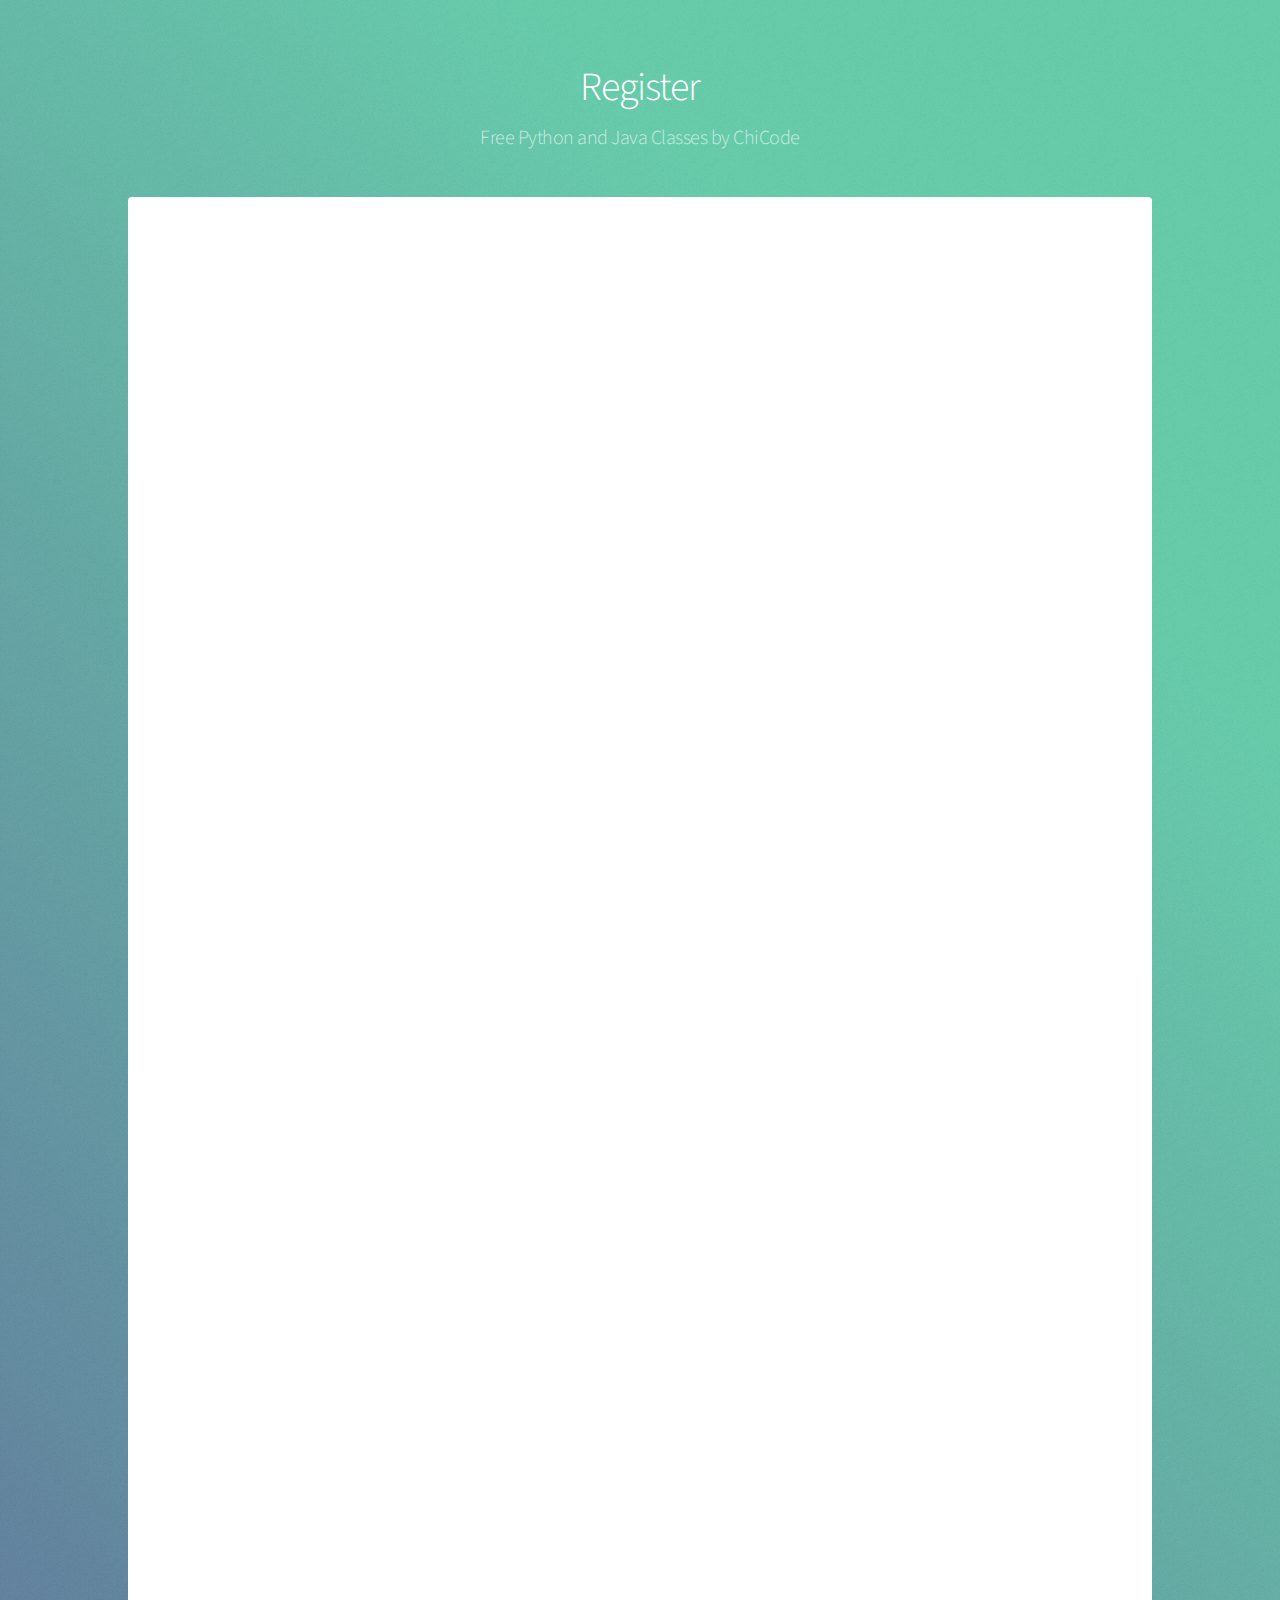
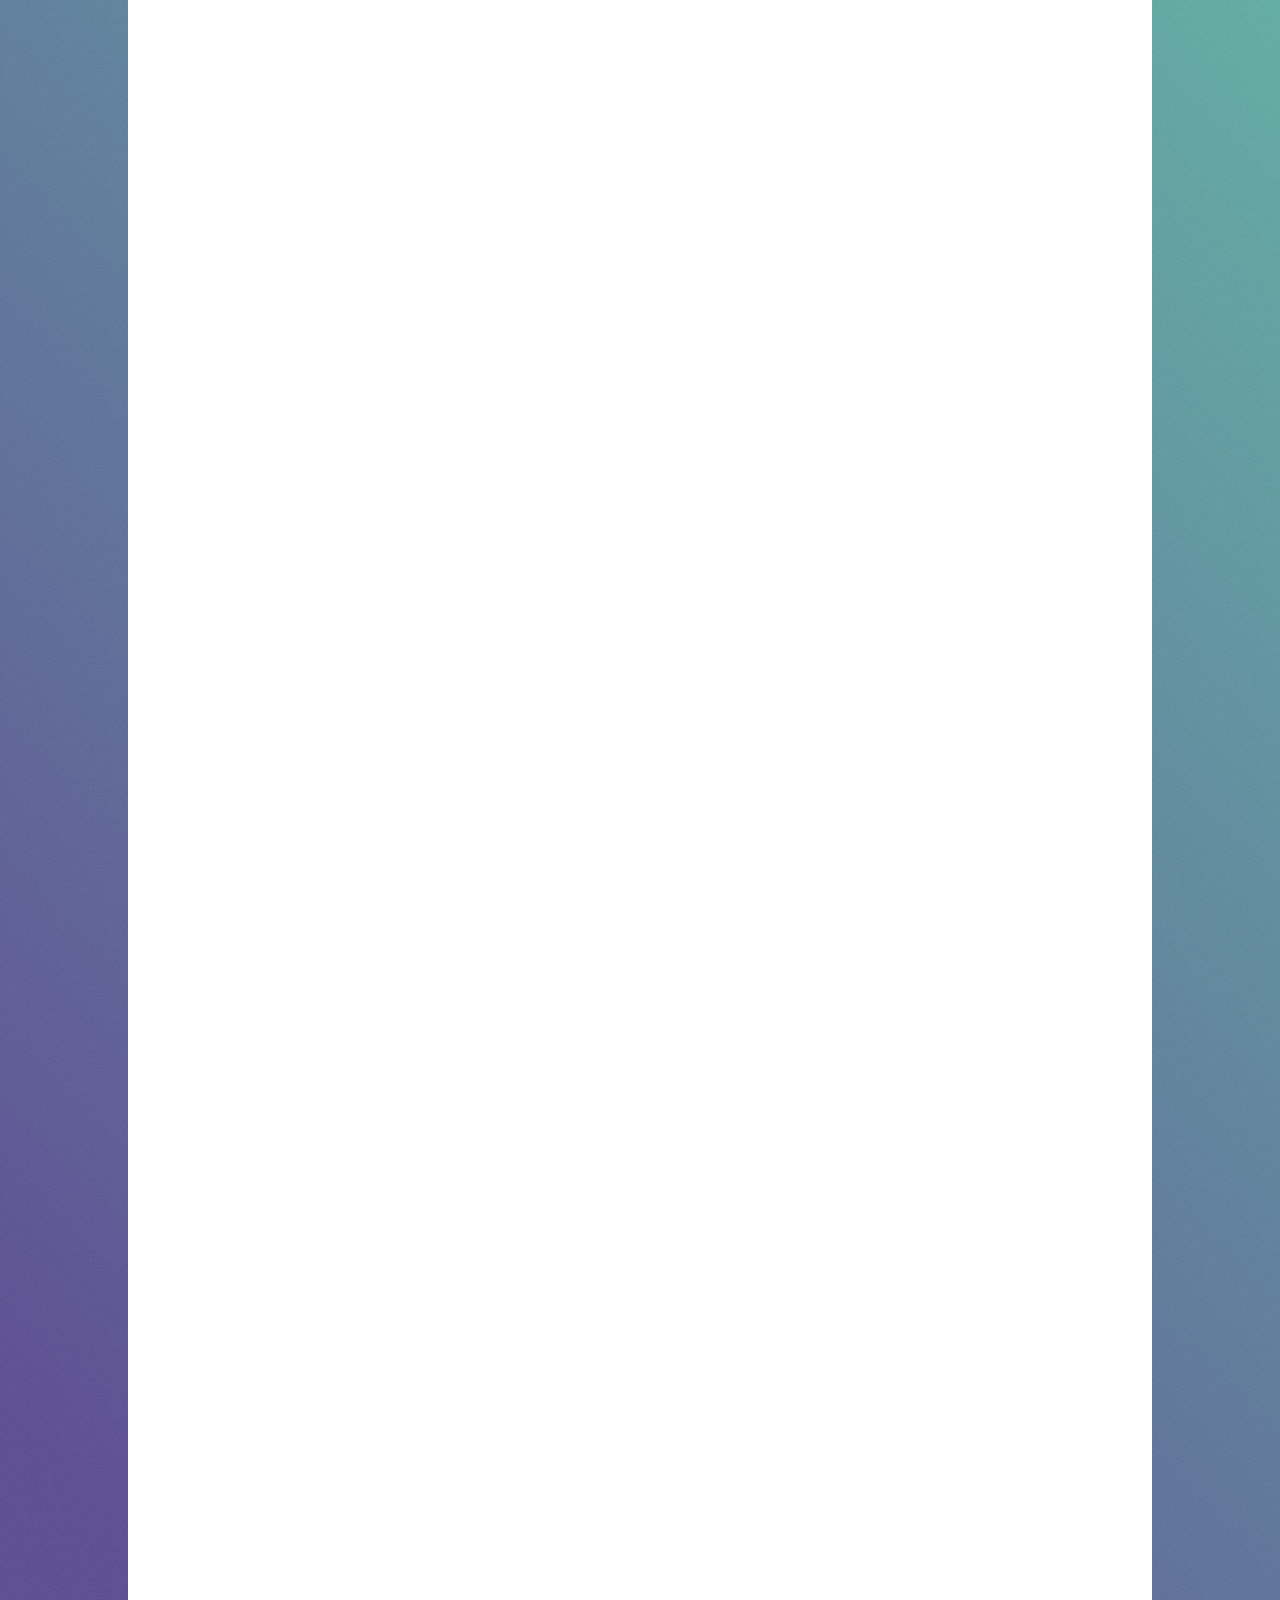
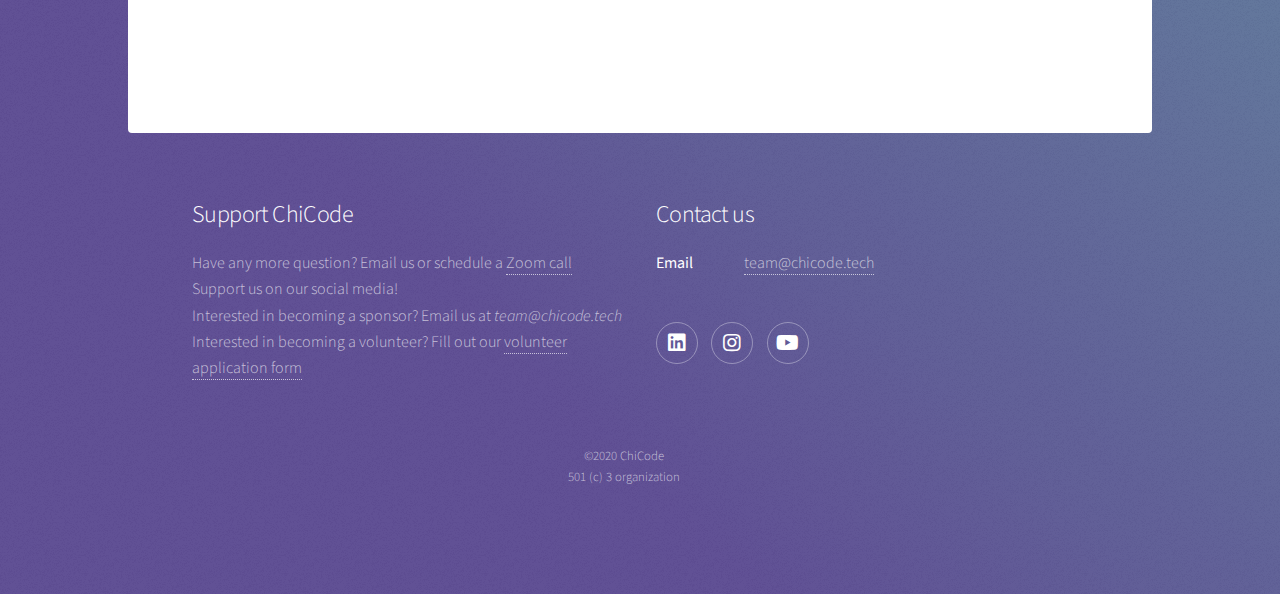
<file: generic.html>
<!DOCTYPE HTML>
<!--
	Stellar by HTML5 UP
	html5up.net | @ajlkn
	Free for personal and commercial use under the CCA 3.0 license (html5up.net/license)
-->
<html>
	<head>
		<title>Generic - Stellar by HTML5 UP</title>
		<meta charset="utf-8" />
		<meta name="viewport" content="width=device-width, initial-scale=1, user-scalable=no" />
		<link rel="stylesheet" href="assets/css/main.css" />
		<noscript><link rel="stylesheet" href="assets/css/noscript.css" /></noscript>
	</head>
	<body class="is-preload">

		<!-- Wrapper -->
			<div id="wrapper">

				<!-- Header -->
					<header id="header">
						<h1>Register</h1>
						<p>Free Python and Java Classes by ChiCode</p>
					</header>

				<!-- Main -->
					<div id="main">

						<!-- Content -->
							<section id="content" class="main">
								<!--
								<h2>Registration</h2>
								<p>Complete the form below to register for classes<br />After you register, you will receive an email with instructions and an access to code to join the classes.<br />We're looking forward to see you in our classes!</p>
								-->
								<center>
								<iframe src="https://docs.google.com/forms/d/e/1FAIpQLScg75TsBWCrEvDgU0xCVGNjvdDetL7K8xNNb3CkI706jPZMcw/viewform?embedded=true" width="640" height="3032" frameborder="0" marginheight="0" marginwidth="0">Loading…</iframe>

								</center>
								
								
							</section>

					</div>

				<!-- Footer -->
					<footer id="footer">
						<section>
							<h2>Support ChiCode</h2>
							<p>Have any more question? Email us or schedule a <a href="https://docs.google.com/forms/d/e/1FAIpQLSd1yiTTs6wA7FymCIiFJuhlCTas0QKphXYBrD6Um-h5KKjDHw/viewform?usp=sf_link">Zoom call</a><br />Support us on our social media!<br />Interested in becoming a sponsor? Email us at <i>team@chicode.tech</i><br />Interested in becoming a volunteer? Fill out our <a href="https://docs.google.com/forms/d/e/1FAIpQLSeSdI0cD4bp_py7o7AUCeqJM4ea61RCvuVf_MLmlPwePhXiEg/viewform?usp=sf_link">volunteer application form</a></p>
						</section>
						<section>
							<h2>Contact us</h2>
							<dl class="alt">
								
								<dt>Email</dt>
								<dd><a href="#">team@chicode.tech</a></dd>
							</dl>
							<ul class="icons">
								<li><a href="https://www.linkedin.com/in/chicode-organization-0990401b2/" class="icon brands fa-linkedin alt"><span class="label">LinkedIn</span></a></li>
								<li><a href="https://www.instagram.com/chicode.tech/" class="icon brands fa-instagram alt"><span class="label">Instagram</span></a></li>
								<li><a href="https://www.youtube.com/channel/UCuj4V80t1MFu6caOqvvqlig" class="icon brands fa-youtube alt"><span class="label">Youtube</span></a></li>
							</ul>
						</section>
						
						<p class="copyright">&copy;2020 ChiCode<br />501 (c) 3 organization</p>
					</footer>

			</div>

		<!-- Scripts -->
			<script src="assets/js/jquery.min.js"></script>
			<script src="assets/js/jquery.scrollex.min.js"></script>
			<script src="assets/js/jquery.scrolly.min.js"></script>
			<script src="assets/js/browser.min.js"></script>
			<script src="assets/js/breakpoints.min.js"></script>
			<script src="assets/js/util.js"></script>
			<script src="assets/js/main.js"></script>

	</body>
</html>
</file>
<file: assets/css/noscript.css>
/*
	Stellar by HTML5 UP
	html5up.net | @ajlkn
	Free for personal and commercial use under the CCA 3.0 license (html5up.net/license)
*/

/* Header */

	body.is-preload #header.alt > * {
		opacity: 1;
	}

	body.is-preload #header.alt .logo {
		-moz-transform: none;
		-webkit-transform: none;
		-ms-transform: none;
		transform: none;
	}
</file>
<file: assets/css/main.css>
@import url(fontawesome-all.min.css);
@import 'https://fonts.googleapis.com/css?family=Source+Sans+Pro:300,400';

/*
	Stellar by HTML5 UP
	html5up.net | @ajlkn
	Free for personal and commercial use under the CCA 3.0 license (html5up.net/license)
*/

html, body, div, span, applet, object,
iframe, h1, h2, h3, h4, h5, h6, p, blockquote,
pre, a, abbr, acronym, address, big, cite,
code, del, dfn, em, img, ins, kbd, q, s, samp,
small, strike, strong, sub, sup, tt, var, b,
u, i, center, dl, dt, dd, ol, ul, li, fieldset,
form, label, legend, table, caption, tbody,
tfoot, thead, tr, th, td, article, aside,
canvas, details, embed, figure, figcaption,
footer, header, hgroup, menu, nav, output, ruby,
section, summary, time, mark, audio, video {
	margin: 0;
	padding: 0;
	border: 0;
	font-size: 100%;
	font: inherit;
	vertical-align: baseline;}

article, aside, details, figcaption, figure,
footer, header, hgroup, menu, nav, section {
	display: block;}

body {
	line-height: 1;
}

ol, ul {
	list-style: none;
}

blockquote, q {
	quotes: none;
}

	blockquote:before, blockquote:after, q:before, q:after {
		content: '';
		content: none;
	}

table {
	border-collapse: collapse;
	border-spacing: 0;
}

body {
	-webkit-text-size-adjust: none;
}

mark {
	background-color: transparent;
	color: inherit;
}

input::-moz-focus-inner {
	border: 0;
	padding: 0;
}

input, select, textarea {
	-moz-appearance: none;
	-webkit-appearance: none;
	-ms-appearance: none;
	appearance: none;
}

/* Basic */

	@-ms-viewport {
		width: device-width;
	}

	body {
		-ms-overflow-style: scrollbar;
	}

	@media screen and (max-width: 480px) {

		html, body {
			min-width: 320px;
		}

	}

	html {
		box-sizing: border-box;
	}

	*, *:before, *:after {
		box-sizing: inherit;
	}

	body {
		background-color: #935d8c;
		background-image: url("images/overlay.png"), -moz-linear-gradient(45deg, #5f4d93 15%, #66CDAA 85%);
		background-image: url("images/overlay.png"), -webkit-linear-gradient(45deg, #5f4d93 15%, #66CDAA 85%);
		background-image: url("images/overlay.png"), -ms-linear-gradient(45deg, #5f4d93 15%, #66CDAA 85%);
		background-image: url("images/overlay.png"), linear-gradient(45deg, #5f4d93 15%, #66CDAA 85%);
	}

		body.is-preload *, body.is-preload *:before, body.is-preload *:after {
			-moz-animation: none !important;
			-webkit-animation: none !important;
			-ms-animation: none !important;
			animation: none !important;
			-moz-transition: none !important;
			-webkit-transition: none !important;
			-ms-transition: none !important;
			transition: none !important;
		}

/* Type */

	body {
		background-color: #935d8c;
		color: rgba(255, 255, 255, 0.65);
	}

	body, input, select, textarea {
		font-family: "Source Sans Pro", Helvetica, sans-serif;
		font-size: 17pt;
		font-weight: 300;
		line-height: 1.65;
	}

		@media screen and (max-width: 1680px) {

			body, input, select, textarea {
				font-size: 14pt;
			}

		}

		@media screen and (max-width: 1280px) {

			body, input, select, textarea {
				font-size: 12pt;
			}

		}

		@media screen and (max-width: 360px) {

			body, input, select, textarea {
				font-size: 11pt;
			}

		}

	a {
		-moz-transition: color 0.2s ease, border-bottom 0.2s ease;
		-webkit-transition: color 0.2s ease, border-bottom 0.2s ease;
		-ms-transition: color 0.2s ease, border-bottom 0.2s ease;
		transition: color 0.2s ease, border-bottom 0.2s ease;
		text-decoration: none;
		border-bottom: dotted 1px;
		color: inherit;
	}

		a:hover {
			border-bottom-color: transparent;
		}

	strong, b {
		font-weight: 400;
	}

	em, i {
		font-style: italic;
	}

	p {
		margin: 0 0 2em 0;
	}

		p.content {
			-moz-columns: 20em 2;
			-webkit-columns: 20em 2;
			-ms-columns: 20em 2;
			columns: 20em 2;
			-moz-column-gap: 2em;
			-webkit-column-gap: 2em;
			-ms-column-gap: 2em;
			column-gap: 2em;
			text-align: justify;
		}

	h1, h2, h3, h4, h5, h6 {
		font-weight: 300;
		line-height: 1.5;
		margin: 0 0 0.7em 0;
		letter-spacing: -0.025em;
	}

		h1 a, h2 a, h3 a, h4 a, h5 a, h6 a {
			color: inherit;
			text-decoration: none;
		}

	h1 {
		font-size: 2.5em;
		line-height: 1.2;
	}

	h2 {
		font-size: 1.5em;
	}

	h3 {
		font-size: 1.25em;
	}

	h4 {
		font-size: 1.1em;
	}

	h5 {
		font-size: 0.9em;
	}

	h6 {
		font-size: 0.7em;
	}

	@media screen and (max-width: 736px) {

		h1 {
			font-size: 2em;
		}

	}

	sub {
		font-size: 0.8em;
		position: relative;
		top: 0.5em;
	}

	sup {
		font-size: 0.8em;
		position: relative;
		top: -0.5em;
	}

	blockquote {
		border-left: solid 4px;
		font-style: italic;
		margin: 0 0 2em 0;
		padding: 0.5em 0 0.5em 2em;
	}

	code {
		border-radius: 8px;
		border: solid 1px;
		font-family: "Courier New", monospace;
		font-size: 0.9em;
		margin: 0 0.25em;
		padding: 0.25em 0.65em;
	}

	pre {
		-webkit-overflow-scrolling: touch;
		font-family: "Courier New", monospace;
		font-size: 0.9em;
		margin: 0 0 2em 0;
	}

		pre code {
			display: block;
			line-height: 1.75;
			padding: 1em 1.5em;
			overflow-x: auto;
		}

	hr {
		border: 0;
		border-bottom: solid 1px;
		margin: 2em 0;
	}

		hr.major {
			margin: 3em 0;
		}

	.align-left {
		text-align: left;
	}

	.align-center {
		text-align: center;
	}

	.align-right {
		text-align: right;
	}

	input, select, textarea {
		color: #ffffff;
	}

	a:hover {
		color: #ffffff;
	}

	strong, b {
		color: #ffffff;
	}

	h1, h2, h3, h4, h5, h6 {
		color: #ffffff;
	}

	blockquote {
		border-left-color: rgba(255, 255, 255, 0.35);
	}

	code {
		background: rgba(255, 255, 255, 0.075);
		border-color: rgba(255, 255, 255, 0.35);
	}

	hr {
		border-bottom-color: rgba(255, 255, 255, 0.35);
	}

/* Row */

	.row {
		display: flex;
		flex-wrap: wrap;
		box-sizing: border-box;
		align-items: stretch;
	}

		.row > * {
			box-sizing: border-box;
		}

		.row.gtr-uniform > * > :last-child {
			margin-bottom: 0;
		}

		.row.aln-left {
			justify-content: flex-start;
		}

		.row.aln-center {
			justify-content: center;
		}

		.row.aln-right {
			justify-content: flex-end;
		}

		.row.aln-top {
			align-items: flex-start;
		}

		.row.aln-middle {
			align-items: center;
		}

		.row.aln-bottom {
			align-items: flex-end;
		}

		.row > .imp {
			order: -1;
		}

		.row > .col-1 {
			width: 8.33333%;
		}

		.row > .off-1 {
			margin-left: 8.33333%;
		}

		.row > .col-2 {
			width: 16.66667%;
		}

		.row > .off-2 {
			margin-left: 16.66667%;
		}

		.row > .col-3 {
			width: 25%;
		}

		.row > .off-3 {
			margin-left: 25%;
		}

		.row > .col-4 {
			width: 33.33333%;
		}

		.row > .off-4 {
			margin-left: 33.33333%;
		}

		.row > .col-5 {
			width: 41.66667%;
		}

		.row > .off-5 {
			margin-left: 41.66667%;
		}

		.row > .col-6 {
			width: 50%;
		}

		.row > .off-6 {
			margin-left: 50%;
		}

		.row > .col-7 {
			width: 58.33333%;
		}

		.row > .off-7 {
			margin-left: 58.33333%;
		}

		.row > .col-8 {
			width: 66.66667%;
		}

		.row > .off-8 {
			margin-left: 66.66667%;
		}

		.row > .col-9 {
			width: 75%;
		}

		.row > .off-9 {
			margin-left: 75%;
		}

		.row > .col-10 {
			width: 83.33333%;
		}

		.row > .off-10 {
			margin-left: 83.33333%;
		}

		.row > .col-11 {
			width: 91.66667%;
		}

		.row > .off-11 {
			margin-left: 91.66667%;
		}

		.row > .col-12 {
			width: 100%;
		}

		.row > .off-12 {
			margin-left: 100%;
		}

		.row.gtr-0 {
			margin-top: 0;
			margin-left: 0em;
		}

			.row.gtr-0 > * {
				padding: 0 0 0 0em;
			}

			.row.gtr-0.gtr-uniform {
				margin-top: 0em;
			}

				.row.gtr-0.gtr-uniform > * {
					padding-top: 0em;
				}

		.row.gtr-25 {
			margin-top: 0;
			margin-left: -0.375em;
		}

			.row.gtr-25 > * {
				padding: 0 0 0 0.375em;
			}

			.row.gtr-25.gtr-uniform {
				margin-top: -0.375em;
			}

				.row.gtr-25.gtr-uniform > * {
					padding-top: 0.375em;
				}

		.row.gtr-50 {
			margin-top: 0;
			margin-left: -0.75em;
		}

			.row.gtr-50 > * {
				padding: 0 0 0 0.75em;
			}

			.row.gtr-50.gtr-uniform {
				margin-top: -0.75em;
			}

				.row.gtr-50.gtr-uniform > * {
					padding-top: 0.75em;
				}

		.row {
			margin-top: 0;
			margin-left: -1.5em;
		}

			.row > * {
				padding: 0 0 0 1.5em;
			}

			.row.gtr-uniform {
				margin-top: -1.5em;
			}

				.row.gtr-uniform > * {
					padding-top: 1.5em;
				}

		.row.gtr-150 {
			margin-top: 0;
			margin-left: -2.25em;
		}

			.row.gtr-150 > * {
				padding: 0 0 0 2.25em;
			}

			.row.gtr-150.gtr-uniform {
				margin-top: -2.25em;
			}

				.row.gtr-150.gtr-uniform > * {
					padding-top: 2.25em;
				}

		.row.gtr-200 {
			margin-top: 0;
			margin-left: -3em;
		}

			.row.gtr-200 > * {
				padding: 0 0 0 3em;
			}

			.row.gtr-200.gtr-uniform {
				margin-top: -3em;
			}

				.row.gtr-200.gtr-uniform > * {
					padding-top: 3em;
				}

		@media screen and (max-width: 1680px) {

			.row {
				display: flex;
				flex-wrap: wrap;
				box-sizing: border-box;
				align-items: stretch;
			}

				.row > * {
					box-sizing: border-box;
				}

				.row.gtr-uniform > * > :last-child {
					margin-bottom: 0;
				}

				.row.aln-left {
					justify-content: flex-start;
				}

				.row.aln-center {
					justify-content: center;
				}

				.row.aln-right {
					justify-content: flex-end;
				}

				.row.aln-top {
					align-items: flex-start;
				}

				.row.aln-middle {
					align-items: center;
				}

				.row.aln-bottom {
					align-items: flex-end;
				}

				.row > .imp-xlarge {
					order: -1;
				}

				.row > .col-1-xlarge {
					width: 8.33333%;
				}

				.row > .off-1-xlarge {
					margin-left: 8.33333%;
				}

				.row > .col-2-xlarge {
					width: 16.66667%;
				}

				.row > .off-2-xlarge {
					margin-left: 16.66667%;
				}

				.row > .col-3-xlarge {
					width: 25%;
				}

				.row > .off-3-xlarge {
					margin-left: 25%;
				}

				.row > .col-4-xlarge {
					width: 33.33333%;
				}

				.row > .off-4-xlarge {
					margin-left: 33.33333%;
				}

				.row > .col-5-xlarge {
					width: 41.66667%;
				}

				.row > .off-5-xlarge {
					margin-left: 41.66667%;
				}

				.row > .col-6-xlarge {
					width: 50%;
				}

				.row > .off-6-xlarge {
					margin-left: 50%;
				}

				.row > .col-7-xlarge {
					width: 58.33333%;
				}

				.row > .off-7-xlarge {
					margin-left: 58.33333%;
				}

				.row > .col-8-xlarge {
					width: 66.66667%;
				}

				.row > .off-8-xlarge {
					margin-left: 66.66667%;
				}

				.row > .col-9-xlarge {
					width: 75%;
				}

				.row > .off-9-xlarge {
					margin-left: 75%;
				}

				.row > .col-10-xlarge {
					width: 83.33333%;
				}

				.row > .off-10-xlarge {
					margin-left: 83.33333%;
				}

				.row > .col-11-xlarge {
					width: 91.66667%;
				}

				.row > .off-11-xlarge {
					margin-left: 91.66667%;
				}

				.row > .col-12-xlarge {
					width: 100%;
				}

				.row > .off-12-xlarge {
					margin-left: 100%;
				}

				.row.gtr-0 {
					margin-top: 0;
					margin-left: 0em;
				}

					.row.gtr-0 > * {
						padding: 0 0 0 0em;
					}

					.row.gtr-0.gtr-uniform {
						margin-top: 0em;
					}

						.row.gtr-0.gtr-uniform > * {
							padding-top: 0em;
						}

				.row.gtr-25 {
					margin-top: 0;
					margin-left: -0.375em;
				}

					.row.gtr-25 > * {
						padding: 0 0 0 0.375em;
					}

					.row.gtr-25.gtr-uniform {
						margin-top: -0.375em;
					}

						.row.gtr-25.gtr-uniform > * {
							padding-top: 0.375em;
						}

				.row.gtr-50 {
					margin-top: 0;
					margin-left: -0.75em;
				}

					.row.gtr-50 > * {
						padding: 0 0 0 0.75em;
					}

					.row.gtr-50.gtr-uniform {
						margin-top: -0.75em;
					}

						.row.gtr-50.gtr-uniform > * {
							padding-top: 0.75em;
						}

				.row {
					margin-top: 0;
					margin-left: -1.5em;
				}

					.row > * {
						padding: 0 0 0 1.5em;
					}

					.row.gtr-uniform {
						margin-top: -1.5em;
					}

						.row.gtr-uniform > * {
							padding-top: 1.5em;
						}

				.row.gtr-150 {
					margin-top: 0;
					margin-left: -2.25em;
				}

					.row.gtr-150 > * {
						padding: 0 0 0 2.25em;
					}

					.row.gtr-150.gtr-uniform {
						margin-top: -2.25em;
					}

						.row.gtr-150.gtr-uniform > * {
							padding-top: 2.25em;
						}

				.row.gtr-200 {
					margin-top: 0;
					margin-left: -3em;
				}

					.row.gtr-200 > * {
						padding: 0 0 0 3em;
					}

					.row.gtr-200.gtr-uniform {
						margin-top: -3em;
					}

						.row.gtr-200.gtr-uniform > * {
							padding-top: 3em;
						}

		}

		@media screen and (max-width: 1280px) {

			.row {
				display: flex;
				flex-wrap: wrap;
				box-sizing: border-box;
				align-items: stretch;
			}

				.row > * {
					box-sizing: border-box;
				}

				.row.gtr-uniform > * > :last-child {
					margin-bottom: 0;
				}

				.row.aln-left {
					justify-content: flex-start;
				}

				.row.aln-center {
					justify-content: center;
				}

				.row.aln-right {
					justify-content: flex-end;
				}

				.row.aln-top {
					align-items: flex-start;
				}

				.row.aln-middle {
					align-items: center;
				}

				.row.aln-bottom {
					align-items: flex-end;
				}

				.row > .imp-large {
					order: -1;
				}

				.row > .col-1-large {
					width: 8.33333%;
				}

				.row > .off-1-large {
					margin-left: 8.33333%;
				}

				.row > .col-2-large {
					width: 16.66667%;
				}

				.row > .off-2-large {
					margin-left: 16.66667%;
				}

				.row > .col-3-large {
					width: 25%;
				}

				.row > .off-3-large {
					margin-left: 25%;
				}

				.row > .col-4-large {
					width: 33.33333%;
				}

				.row > .off-4-large {
					margin-left: 33.33333%;
				}

				.row > .col-5-large {
					width: 41.66667%;
				}

				.row > .off-5-large {
					margin-left: 41.66667%;
				}

				.row > .col-6-large {
					width: 50%;
				}

				.row > .off-6-large {
					margin-left: 50%;
				}

				.row > .col-7-large {
					width: 58.33333%;
				}

				.row > .off-7-large {
					margin-left: 58.33333%;
				}

				.row > .col-8-large {
					width: 66.66667%;
				}

				.row > .off-8-large {
					margin-left: 66.66667%;
				}

				.row > .col-9-large {
					width: 75%;
				}

				.row > .off-9-large {
					margin-left: 75%;
				}

				.row > .col-10-large {
					width: 83.33333%;
				}

				.row > .off-10-large {
					margin-left: 83.33333%;
				}

				.row > .col-11-large {
					width: 91.66667%;
				}

				.row > .off-11-large {
					margin-left: 91.66667%;
				}

				.row > .col-12-large {
					width: 100%;
				}

				.row > .off-12-large {
					margin-left: 100%;
				}

				.row.gtr-0 {
					margin-top: 0;
					margin-left: 0em;
				}

					.row.gtr-0 > * {
						padding: 0 0 0 0em;
					}

					.row.gtr-0.gtr-uniform {
						margin-top: 0em;
					}

						.row.gtr-0.gtr-uniform > * {
							padding-top: 0em;
						}

				.row.gtr-25 {
					margin-top: 0;
					margin-left: -0.375em;
				}

					.row.gtr-25 > * {
						padding: 0 0 0 0.375em;
					}

					.row.gtr-25.gtr-uniform {
						margin-top: -0.375em;
					}

						.row.gtr-25.gtr-uniform > * {
							padding-top: 0.375em;
						}

				.row.gtr-50 {
					margin-top: 0;
					margin-left: -0.75em;
				}

					.row.gtr-50 > * {
						padding: 0 0 0 0.75em;
					}

					.row.gtr-50.gtr-uniform {
						margin-top: -0.75em;
					}

						.row.gtr-50.gtr-uniform > * {
							padding-top: 0.75em;
						}

				.row {
					margin-top: 0;
					margin-left: -1.5em;
				}

					.row > * {
						padding: 0 0 0 1.5em;
					}

					.row.gtr-uniform {
						margin-top: -1.5em;
					}

						.row.gtr-uniform > * {
							padding-top: 1.5em;
						}

				.row.gtr-150 {
					margin-top: 0;
					margin-left: -2.25em;
				}

					.row.gtr-150 > * {
						padding: 0 0 0 2.25em;
					}

					.row.gtr-150.gtr-uniform {
						margin-top: -2.25em;
					}

						.row.gtr-150.gtr-uniform > * {
							padding-top: 2.25em;
						}

				.row.gtr-200 {
					margin-top: 0;
					margin-left: -3em;
				}

					.row.gtr-200 > * {
						padding: 0 0 0 3em;
					}

					.row.gtr-200.gtr-uniform {
						margin-top: -3em;
					}

						.row.gtr-200.gtr-uniform > * {
							padding-top: 3em;
						}

		}

		@media screen and (max-width: 980px) {

			.row {
				display: flex;
				flex-wrap: wrap;
				box-sizing: border-box;
				align-items: stretch;
			}

				.row > * {
					box-sizing: border-box;
				}

				.row.gtr-uniform > * > :last-child {
					margin-bottom: 0;
				}

				.row.aln-left {
					justify-content: flex-start;
				}

				.row.aln-center {
					justify-content: center;
				}

				.row.aln-right {
					justify-content: flex-end;
				}

				.row.aln-top {
					align-items: flex-start;
				}

				.row.aln-middle {
					align-items: center;
				}

				.row.aln-bottom {
					align-items: flex-end;
				}

				.row > .imp-medium {
					order: -1;
				}

				.row > .col-1-medium {
					width: 8.33333%;
				}

				.row > .off-1-medium {
					margin-left: 8.33333%;
				}

				.row > .col-2-medium {
					width: 16.66667%;
				}

				.row > .off-2-medium {
					margin-left: 16.66667%;
				}

				.row > .col-3-medium {
					width: 25%;
				}

				.row > .off-3-medium {
					margin-left: 25%;
				}

				.row > .col-4-medium {
					width: 33.33333%;
				}

				.row > .off-4-medium {
					margin-left: 33.33333%;
				}

				.row > .col-5-medium {
					width: 41.66667%;
				}

				.row > .off-5-medium {
					margin-left: 41.66667%;
				}

				.row > .col-6-medium {
					width: 50%;
				}

				.row > .off-6-medium {
					margin-left: 50%;
				}

				.row > .col-7-medium {
					width: 58.33333%;
				}

				.row > .off-7-medium {
					margin-left: 58.33333%;
				}

				.row > .col-8-medium {
					width: 66.66667%;
				}

				.row > .off-8-medium {
					margin-left: 66.66667%;
				}

				.row > .col-9-medium {
					width: 75%;
				}

				.row > .off-9-medium {
					margin-left: 75%;
				}

				.row > .col-10-medium {
					width: 83.33333%;
				}

				.row > .off-10-medium {
					margin-left: 83.33333%;
				}

				.row > .col-11-medium {
					width: 91.66667%;
				}

				.row > .off-11-medium {
					margin-left: 91.66667%;
				}

				.row > .col-12-medium {
					width: 100%;
				}

				.row > .off-12-medium {
					margin-left: 100%;
				}

				.row.gtr-0 {
					margin-top: 0;
					margin-left: 0em;
				}

					.row.gtr-0 > * {
						padding: 0 0 0 0em;
					}

					.row.gtr-0.gtr-uniform {
						margin-top: 0em;
					}

						.row.gtr-0.gtr-uniform > * {
							padding-top: 0em;
						}

				.row.gtr-25 {
					margin-top: 0;
					margin-left: -0.375em;
				}

					.row.gtr-25 > * {
						padding: 0 0 0 0.375em;
					}

					.row.gtr-25.gtr-uniform {
						margin-top: -0.375em;
					}

						.row.gtr-25.gtr-uniform > * {
							padding-top: 0.375em;
						}

				.row.gtr-50 {
					margin-top: 0;
					margin-left: -0.75em;
				}

					.row.gtr-50 > * {
						padding: 0 0 0 0.75em;
					}

					.row.gtr-50.gtr-uniform {
						margin-top: -0.75em;
					}

						.row.gtr-50.gtr-uniform > * {
							padding-top: 0.75em;
						}

				.row {
					margin-top: 0;
					margin-left: -1.5em;
				}

					.row > * {
						padding: 0 0 0 1.5em;
					}

					.row.gtr-uniform {
						margin-top: -1.5em;
					}

						.row.gtr-uniform > * {
							padding-top: 1.5em;
						}

				.row.gtr-150 {
					margin-top: 0;
					margin-left: -2.25em;
				}

					.row.gtr-150 > * {
						padding: 0 0 0 2.25em;
					}

					.row.gtr-150.gtr-uniform {
						margin-top: -2.25em;
					}

						.row.gtr-150.gtr-uniform > * {
							padding-top: 2.25em;
						}

				.row.gtr-200 {
					margin-top: 0;
					margin-left: -3em;
				}

					.row.gtr-200 > * {
						padding: 0 0 0 3em;
					}

					.row.gtr-200.gtr-uniform {
						margin-top: -3em;
					}

						.row.gtr-200.gtr-uniform > * {
							padding-top: 3em;
						}

		}

		@media screen and (max-width: 736px) {

			.row {
				display: flex;
				flex-wrap: wrap;
				box-sizing: border-box;
				align-items: stretch;
			}

				.row > * {
					box-sizing: border-box;
				}

				.row.gtr-uniform > * > :last-child {
					margin-bottom: 0;
				}

				.row.aln-left {
					justify-content: flex-start;
				}

				.row.aln-center {
					justify-content: center;
				}

				.row.aln-right {
					justify-content: flex-end;
				}

				.row.aln-top {
					align-items: flex-start;
				}

				.row.aln-middle {
					align-items: center;
				}

				.row.aln-bottom {
					align-items: flex-end;
				}

				.row > .imp-small {
					order: -1;
				}

				.row > .col-1-small {
					width: 8.33333%;
				}

				.row > .off-1-small {
					margin-left: 8.33333%;
				}

				.row > .col-2-small {
					width: 16.66667%;
				}

				.row > .off-2-small {
					margin-left: 16.66667%;
				}

				.row > .col-3-small {
					width: 25%;
				}

				.row > .off-3-small {
					margin-left: 25%;
				}

				.row > .col-4-small {
					width: 33.33333%;
				}

				.row > .off-4-small {
					margin-left: 33.33333%;
				}

				.row > .col-5-small {
					width: 41.66667%;
				}

				.row > .off-5-small {
					margin-left: 41.66667%;
				}

				.row > .col-6-small {
					width: 50%;
				}

				.row > .off-6-small {
					margin-left: 50%;
				}

				.row > .col-7-small {
					width: 58.33333%;
				}

				.row > .off-7-small {
					margin-left: 58.33333%;
				}

				.row > .col-8-small {
					width: 66.66667%;
				}

				.row > .off-8-small {
					margin-left: 66.66667%;
				}

				.row > .col-9-small {
					width: 75%;
				}

				.row > .off-9-small {
					margin-left: 75%;
				}

				.row > .col-10-small {
					width: 83.33333%;
				}

				.row > .off-10-small {
					margin-left: 83.33333%;
				}

				.row > .col-11-small {
					width: 91.66667%;
				}

				.row > .off-11-small {
					margin-left: 91.66667%;
				}

				.row > .col-12-small {
					width: 100%;
				}

				.row > .off-12-small {
					margin-left: 100%;
				}

				.row.gtr-0 {
					margin-top: 0;
					margin-left: 0em;
				}

					.row.gtr-0 > * {
						padding: 0 0 0 0em;
					}

					.row.gtr-0.gtr-uniform {
						margin-top: 0em;
					}

						.row.gtr-0.gtr-uniform > * {
							padding-top: 0em;
						}

				.row.gtr-25 {
					margin-top: 0;
					margin-left: -0.25em;
				}

					.row.gtr-25 > * {
						padding: 0 0 0 0.25em;
					}

					.row.gtr-25.gtr-uniform {
						margin-top: -0.25em;
					}

						.row.gtr-25.gtr-uniform > * {
							padding-top: 0.25em;
						}

				.row.gtr-50 {
					margin-top: 0;
					margin-left: -0.5em;
				}

					.row.gtr-50 > * {
						padding: 0 0 0 0.5em;
					}

					.row.gtr-50.gtr-uniform {
						margin-top: -0.5em;
					}

						.row.gtr-50.gtr-uniform > * {
							padding-top: 0.5em;
						}

				.row {
					margin-top: 0;
					margin-left: -1em;
				}

					.row > * {
						padding: 0 0 0 1em;
					}

					.row.gtr-uniform {
						margin-top: -1em;
					}

						.row.gtr-uniform > * {
							padding-top: 1em;
						}

				.row.gtr-150 {
					margin-top: 0;
					margin-left: -1.5em;
				}

					.row.gtr-150 > * {
						padding: 0 0 0 1.5em;
					}

					.row.gtr-150.gtr-uniform {
						margin-top: -1.5em;
					}

						.row.gtr-150.gtr-uniform > * {
							padding-top: 1.5em;
						}

				.row.gtr-200 {
					margin-top: 0;
					margin-left: -2em;
				}

					.row.gtr-200 > * {
						padding: 0 0 0 2em;
					}

					.row.gtr-200.gtr-uniform {
						margin-top: -2em;
					}

						.row.gtr-200.gtr-uniform > * {
							padding-top: 2em;
						}

		}

		@media screen and (max-width: 480px) {

			.row {
				display: flex;
				flex-wrap: wrap;
				box-sizing: border-box;
				align-items: stretch;
			}

				.row > * {
					box-sizing: border-box;
				}

				.row.gtr-uniform > * > :last-child {
					margin-bottom: 0;
				}

				.row.aln-left {
					justify-content: flex-start;
				}

				.row.aln-center {
					justify-content: center;
				}

				.row.aln-right {
					justify-content: flex-end;
				}

				.row.aln-top {
					align-items: flex-start;
				}

				.row.aln-middle {
					align-items: center;
				}

				.row.aln-bottom {
					align-items: flex-end;
				}

				.row > .imp-xsmall {
					order: -1;
				}

				.row > .col-1-xsmall {
					width: 8.33333%;
				}

				.row > .off-1-xsmall {
					margin-left: 8.33333%;
				}

				.row > .col-2-xsmall {
					width: 16.66667%;
				}

				.row > .off-2-xsmall {
					margin-left: 16.66667%;
				}

				.row > .col-3-xsmall {
					width: 25%;
				}

				.row > .off-3-xsmall {
					margin-left: 25%;
				}

				.row > .col-4-xsmall {
					width: 33.33333%;
				}

				.row > .off-4-xsmall {
					margin-left: 33.33333%;
				}

				.row > .col-5-xsmall {
					width: 41.66667%;
				}

				.row > .off-5-xsmall {
					margin-left: 41.66667%;
				}

				.row > .col-6-xsmall {
					width: 50%;
				}

				.row > .off-6-xsmall {
					margin-left: 50%;
				}

				.row > .col-7-xsmall {
					width: 58.33333%;
				}

				.row > .off-7-xsmall {
					margin-left: 58.33333%;
				}

				.row > .col-8-xsmall {
					width: 66.66667%;
				}

				.row > .off-8-xsmall {
					margin-left: 66.66667%;
				}

				.row > .col-9-xsmall {
					width: 75%;
				}

				.row > .off-9-xsmall {
					margin-left: 75%;
				}

				.row > .col-10-xsmall {
					width: 83.33333%;
				}

				.row > .off-10-xsmall {
					margin-left: 83.33333%;
				}

				.row > .col-11-xsmall {
					width: 91.66667%;
				}

				.row > .off-11-xsmall {
					margin-left: 91.66667%;
				}

				.row > .col-12-xsmall {
					width: 100%;
				}

				.row > .off-12-xsmall {
					margin-left: 100%;
				}

				.row.gtr-0 {
					margin-top: 0;
					margin-left: 0em;
				}

					.row.gtr-0 > * {
						padding: 0 0 0 0em;
					}

					.row.gtr-0.gtr-uniform {
						margin-top: 0em;
					}

						.row.gtr-0.gtr-uniform > * {
							padding-top: 0em;
						}

				.row.gtr-25 {
					margin-top: 0;
					margin-left: -0.3125em;
				}

					.row.gtr-25 > * {
						padding: 0 0 0 0.3125em;
					}

					.row.gtr-25.gtr-uniform {
						margin-top: -0.3125em;
					}

						.row.gtr-25.gtr-uniform > * {
							padding-top: 0.3125em;
						}

				.row.gtr-50 {
					margin-top: 0;
					margin-left: -0.625em;
				}

					.row.gtr-50 > * {
						padding: 0 0 0 0.625em;
					}

					.row.gtr-50.gtr-uniform {
						margin-top: -0.625em;
					}

						.row.gtr-50.gtr-uniform > * {
							padding-top: 0.625em;
						}

				.row {
					margin-top: 0;
					margin-left: -1.25em;
				}

					.row > * {
						padding: 0 0 0 1.25em;
					}

					.row.gtr-uniform {
						margin-top: -1.25em;
					}

						.row.gtr-uniform > * {
							padding-top: 1.25em;
						}

				.row.gtr-150 {
					margin-top: 0;
					margin-left: -1.875em;
				}

					.row.gtr-150 > * {
						padding: 0 0 0 1.875em;
					}

					.row.gtr-150.gtr-uniform {
						margin-top: -1.875em;
					}

						.row.gtr-150.gtr-uniform > * {
							padding-top: 1.875em;
						}

				.row.gtr-200 {
					margin-top: 0;
					margin-left: -2.5em;
				}

					.row.gtr-200 > * {
						padding: 0 0 0 2.5em;
					}

					.row.gtr-200.gtr-uniform {
						margin-top: -2.5em;
					}

						.row.gtr-200.gtr-uniform > * {
							padding-top: 2.5em;
						}

		}

/* Box */

	.box {
		border-radius: 8px;
		border: solid;
		margin-bottom: 2em;
		padding: 1.5em;
	}

		.box > :last-child,
		.box > :last-child > :last-child,
		.box > :last-child > :last-child > :last-child {
			margin-bottom: 0;
		}

		.box.alt {
			border: 0;
			border-radius: 0;
			padding: 0;
		}

	.box {
		border-color: rgba(255, 255, 255, 0.35);
	}

/* Button */

	input[type="submit"],
	input[type="reset"],
	input[type="button"],
	button,
	.button {
		-moz-appearance: none;
		-webkit-appearance: none;
		-ms-appearance: none;
		appearance: none;
		-moz-transition: background-color 0.2s ease-in-out, color 0.2s ease-in-out;
		-webkit-transition: background-color 0.2s ease-in-out, color 0.2s ease-in-out;
		-ms-transition: background-color 0.2s ease-in-out, color 0.2s ease-in-out;
		transition: background-color 0.2s ease-in-out, color 0.2s ease-in-out;
		border-radius: 8px;
		border: 0;
		cursor: pointer;
		display: inline-block;
		font-weight: 300;
		height: 2.75em;
		line-height: 2.75em;
		min-width: 9.25em;
		padding: 0 1.5em;
		text-align: center;
		text-decoration: none;
		white-space: nowrap;
	}

		input[type="submit"].icon,
		input[type="reset"].icon,
		input[type="button"].icon,
		button.icon,
		.button.icon {
			padding-left: 1.35em;
		}

			input[type="submit"].icon:before,
			input[type="reset"].icon:before,
			input[type="button"].icon:before,
			button.icon:before,
			.button.icon:before {
				margin-right: 0.5em;
			}

		input[type="submit"].fit,
		input[type="reset"].fit,
		input[type="button"].fit,
		button.fit,
		.button.fit {
			width: 100%;
		}

		input[type="submit"].small,
		input[type="reset"].small,
		input[type="button"].small,
		button.small,
		.button.small {
			font-size: 0.8em;
		}

		input[type="submit"].large,
		input[type="reset"].large,
		input[type="button"].large,
		button.large,
		.button.large {
			font-size: 1.35em;
		}

		input[type="submit"].disabled, input[type="submit"]:disabled,
		input[type="reset"].disabled,
		input[type="reset"]:disabled,
		input[type="button"].disabled,
		input[type="button"]:disabled,
		button.disabled,
		button:disabled,
		.button.disabled,
		.button:disabled {
			pointer-events: none;
			opacity: 0.25;
		}

		@media screen and (max-width: 736px) {

			input[type="submit"],
			input[type="reset"],
			input[type="button"],
			button,
			.button {
				min-width: 0;
			}

		}

	input[type="submit"],
	input[type="reset"],
	input[type="button"],
	button,
	.button {
		background-color: transparent;
		box-shadow: inset 0 0 0 1px rgba(255, 255, 255, 0.35);
		color: #ffffff !important;
	}

		input[type="submit"]:hover,
		input[type="reset"]:hover,
		input[type="button"]:hover,
		button:hover,
		.button:hover {
			background-color: rgba(255, 255, 255, 0.075);
		}

		input[type="submit"]:active,
		input[type="reset"]:active,
		input[type="button"]:active,
		button:active,
		.button:active {
			background-color: rgba(255, 255, 255, 0.2);
		}

		input[type="submit"].icon:before,
		input[type="reset"].icon:before,
		input[type="button"].icon:before,
		button.icon:before,
		.button.icon:before {
			color: rgba(255, 255, 255, 0.5);
		}

		input[type="submit"].primary,
		input[type="reset"].primary,
		input[type="button"].primary,
		button.primary,
		.button.primary {
			background-color: #8cc9f0;
			color: #ffffff !important;
			box-shadow: none;
		}

			input[type="submit"].primary:hover,
			input[type="reset"].primary:hover,
			input[type="button"].primary:hover,
			button.primary:hover,
			.button.primary:hover {
				background-color: #9acff2;
			}

			input[type="submit"].primary:active,
			input[type="reset"].primary:active,
			input[type="button"].primary:active,
			button.primary:active,
			.button.primary:active {
				background-color: #7ec3ee;
			}

			input[type="submit"].primary.icon:before,
			input[type="reset"].primary.icon:before,
			input[type="button"].primary.icon:before,
			button.primary.icon:before,
			.button.primary.icon:before {
				color: #ffffff !important;
			}

/* Form */

	form {
		margin: 0 0 2em 0;
	}

	label {
		display: block;
		font-size: 0.9em;
		font-weight: 400;
		margin: 0 0 1em 0;
	}

	input[type="text"],
	input[type="password"],
	input[type="email"],
	select,
	textarea {
		-moz-appearance: none;
		-webkit-appearance: none;
		-ms-appearance: none;
		appearance: none;
		border-radius: 8px;
		border: solid 1px;
		color: inherit;
		display: block;
		outline: 0;
		padding: 0 1em;
		text-decoration: none;
		width: 100%;
	}

		input[type="text"]:invalid,
		input[type="password"]:invalid,
		input[type="email"]:invalid,
		select:invalid,
		textarea:invalid {
			box-shadow: none;
		}

	select {
		background-size: 1.25rem;
		background-repeat: no-repeat;
		background-position: calc(100% - 1rem) center;
		height: 2.75em;
		padding-right: 2.75em;
		text-overflow: ellipsis;
	}

		select:focus::-ms-value {
			background-color: transparent;
		}

		select::-ms-expand {
			display: none;
		}

	input[type="text"],
	input[type="password"],
	input[type="email"],
	select {
		height: 2.75em;
	}

	textarea {
		padding: 0.75em 1em;
	}

	input[type="checkbox"],
	input[type="radio"] {
		-moz-appearance: none;
		-webkit-appearance: none;
		-ms-appearance: none;
		appearance: none;
		display: block;
		float: left;
		margin-right: -2em;
		opacity: 0;
		width: 1em;
		z-index: -1;
	}

		input[type="checkbox"] + label,
		input[type="radio"] + label {
			text-decoration: none;
			cursor: pointer;
			display: inline-block;
			font-size: 1em;
			font-weight: 300;
			padding-left: 2.4em;
			padding-right: 0.75em;
			position: relative;
		}

			input[type="checkbox"] + label:before,
			input[type="radio"] + label:before {
				-moz-osx-font-smoothing: grayscale;
				-webkit-font-smoothing: antialiased;
				display: inline-block;
				font-style: normal;
				font-variant: normal;
				text-rendering: auto;
				line-height: 1;
				text-transform: none !important;
				font-family: 'Font Awesome 5 Free';
				font-weight: 900;
			}

			input[type="checkbox"] + label:before,
			input[type="radio"] + label:before {
				border-radius: 8px;
				border: solid 1px;
				content: '';
				display: inline-block;
				font-size: 0.8em;
				height: 2.0625em;
				left: 0;
				line-height: 2.0625em;
				position: absolute;
				text-align: center;
				top: 0;
				width: 2.0625em;
			}

		input[type="checkbox"]:checked + label:before,
		input[type="radio"]:checked + label:before {
			content: '\f00c';
		}

	input[type="checkbox"] + label:before {
		border-radius: 8px;
	}

	input[type="radio"] + label:before {
		border-radius: 100%;
	}

	::-webkit-input-placeholder {
		opacity: 1.0;
	}

	:-moz-placeholder {
		opacity: 1.0;
	}

	::-moz-placeholder {
		opacity: 1.0;
	}

	:-ms-input-placeholder {
		opacity: 1.0;
	}

	label {
		color: #ffffff;
	}

	input[type="text"],
	input[type="password"],
	input[type="email"],
	select,
	textarea {
		background-color: rgba(255, 255, 255, 0.075);
		border-color: rgba(255, 255, 255, 0.35);
	}

		input[type="text"]:focus,
		input[type="password"]:focus,
		input[type="email"]:focus,
		select:focus,
		textarea:focus {
			border-color: #8cc9f0;
			box-shadow: 0 0 0 1px #8cc9f0;
		}

	select {
		background-image: url("data:image/svg+xml;charset=utf8,%3Csvg xmlns='http://www.w3.org/2000/svg' width='40' height='40' preserveAspectRatio='none' viewBox='0 0 40 40'%3E%3Cpath d='M9.4,12.3l10.4,10.4l10.4-10.4c0.2-0.2,0.5-0.4,0.9-0.4c0.3,0,0.6,0.1,0.9,0.4l3.3,3.3c0.2,0.2,0.4,0.5,0.4,0.9 c0,0.4-0.1,0.6-0.4,0.9L20.7,31.9c-0.2,0.2-0.5,0.4-0.9,0.4c-0.3,0-0.6-0.1-0.9-0.4L4.3,17.3c-0.2-0.2-0.4-0.5-0.4-0.9 c0-0.4,0.1-0.6,0.4-0.9l3.3-3.3c0.2-0.2,0.5-0.4,0.9-0.4S9.1,12.1,9.4,12.3z' fill='rgba(255, 255, 255, 0.35)' /%3E%3C/svg%3E");
	}

		select option {
			color: #ffffff;
			background: #935d8c;
		}

	input[type="checkbox"] + label,
	input[type="radio"] + label {
		color: rgba(255, 255, 255, 0.65);
	}

		input[type="checkbox"] + label:before,
		input[type="radio"] + label:before {
			background: rgba(255, 255, 255, 0.075);
			border-color: rgba(255, 255, 255, 0.35);
		}

	input[type="checkbox"]:checked + label:before,
	input[type="radio"]:checked + label:before {
		background-color: #ffffff;
		border-color: #ffffff;
		color: #935d8c;
	}

	input[type="checkbox"]:focus + label:before,
	input[type="radio"]:focus + label:before {
		border-color: #8cc9f0;
		box-shadow: 0 0 0 1px #8cc9f0;
	}

	::-webkit-input-placeholder {
		color: rgba(255, 255, 255, 0.5) !important;
	}

	:-moz-placeholder {
		color: rgba(255, 255, 255, 0.5) !important;
	}

	::-moz-placeholder {
		color: rgba(255, 255, 255, 0.5) !important;
	}

	:-ms-input-placeholder {
		color: rgba(255, 255, 255, 0.5) !important;
	}

	.formerize-placeholder {
		color: rgba(255, 255, 255, 0.5) !important;
	}

/* Icon */

	.icon {
		text-decoration: none;
		-moz-transition: background-color 0.2s ease-in-out, color 0.2s ease-in-out;
		-webkit-transition: background-color 0.2s ease-in-out, color 0.2s ease-in-out;
		-ms-transition: background-color 0.2s ease-in-out, color 0.2s ease-in-out;
		transition: background-color 0.2s ease-in-out, color 0.2s ease-in-out;
		border-bottom: none;
		position: relative;
	}

		.icon:before {
			-moz-osx-font-smoothing: grayscale;
			-webkit-font-smoothing: antialiased;
			display: inline-block;
			font-style: normal;
			font-variant: normal;
			text-rendering: auto;
			line-height: 1;
			text-transform: none !important;
			font-family: 'Font Awesome 5 Free';
			font-weight: 400;
		}

		.icon > .label {
			display: none;
		}

		.icon:before {
			line-height: solid;
		}

		.icon.solid:before {
			font-weight: 900;
		}

		.icon.brands:before {
			font-family: 'Font Awesome 5 Brands';
		}

		.icon.major {
			border: solid 1px;
			display: inline-block;
			border-radius: 100%;
			padding: 0.65em;
			margin: 0 0 2em 0;
			cursor: default;
		}

			.icon.major:before {
				display: inline-block;
				font-size: 6.25rem;
				width: 2.25em;
				height: 2.25em;
				line-height: 2.2em;
				border-radius: 100%;
				border: solid 1px;
				text-align: center;
			}

		.icon.alt {
			display: inline-block;
			border: solid 1px;
			border-radius: 100%;
		}

			.icon.alt:before {
				display: block;
				font-size: 1.25em;
				width: 2em;
				height: 2em;
				text-align: center;
				line-height: 2em;
			}

		.icon.style1 {
			color: #efa8b0;
		}

		.icon.style2 {
			color: #c79cc8;
		}

		.icon.style3 {
			color: #a89cc8;
		}

		.icon.style4 {
			color: #9bb2e1;
		}

		.icon.style5 {
			color: #8cc9f0;
		}

		@media screen and (max-width: 1680px) {

			.icon.major:before {
				font-size: 5.5rem;
			}

		}

		@media screen and (max-width: 1280px) {

			.icon.major:before {
				font-size: 4.75rem;
			}

		}

		@media screen and (max-width: 736px) {

			.icon.major {
				margin: 0 0 1.5em 0;
				padding: 0.35em;
			}

				.icon.major:before {
					font-size: 3.5rem;
				}

		}

	.icon.major {
		border-color: rgba(255, 255, 255, 0.35);
	}

		.icon.major:before {
			border-color: rgba(255, 255, 255, 0.35);
		}

	.icon.alt {
		border-color: rgba(255, 255, 255, 0.35);
		color: #ffffff;
	}

		.icon.alt:hover {
			background-color: rgba(255, 255, 255, 0.075);
		}

		.icon.alt:active {
			background-color: rgba(255, 255, 255, 0.2);
		}

/* Image */

	.image {
		border-radius: 8px;
		border: 0;
		display: inline-block;
		position: relative;
	}

		.image img {
			border-radius: 8px;
			display: block;
		}

		.image.left, .image.right {
			max-width: 40%;
		}

			.image.left img, .image.right img {
				width: 100%;
			}

		.image.left {
			float: left;
			margin: 0 1.5em 1em 0;
			top: 0.25em;
		}

		.image.right {
			float: right;
			margin: 0 0 1em 1.5em;
			top: 0.25em;
		}

		.image.fit {
			display: block;
			margin: 0 0 2em 0;
			width: 100%;
		}

			.image.fit img {
				width: 100%;
			}

		.image.main {
			display: block;
			margin: 0 0 3em 0;
			width: 100%;
		}

			.image.main img {
				width: 100%;
			}

/* List */

	ol {
		list-style: decimal;
		margin: 0 0 2em 0;
		padding-left: 1.25em;
	}

		ol li {
			padding-left: 0.25em;
		}

	ul {
		list-style: disc;
		margin: 0 0 2em 0;
		padding-left: 1em;
	}

		ul li {
			padding-left: 0.5em;
		}

		ul.alt {
			list-style: none;
			padding-left: 0;
		}

			ul.alt li {
				border-top: solid 1px;
				padding: 0.5em 0;
			}

				ul.alt li:first-child {
					border-top: 0;
					padding-top: 0;
				}

	dl {
		margin: 0 0 2em 0;
	}

		dl dt {
			display: block;
			font-weight: 400;
			margin: 0 0 1em 0;
		}

		dl dd {
			margin-left: 2em;
		}

		dl.alt dt {
			display: block;
			width: 3em;
			margin: 0;
			clear: left;
			float: left;
		}

		dl.alt dd {
			margin: 0 0 0.85em 5.5em;
		}

		dl.alt:after {
			content: '';
			display: block;
			clear: both;
		}

	ul.alt li {
		border-top-color: rgba(255, 255, 255, 0.35);
	}

	dl dt {
		color: #ffffff;
	}

/* Actions */

	ul.actions {
		display: -moz-flex;
		display: -webkit-flex;
		display: -ms-flex;
		display: flex;
		cursor: default;
		list-style: none;
		margin-left: -1em;
		padding-left: 0;
	}

		ul.actions li {
			padding: 0 0 0 1em;
			vertical-align: middle;
		}

		ul.actions.special {
			-moz-justify-content: center;
			-webkit-justify-content: center;
			-ms-justify-content: center;
			justify-content: center;
			width: 100%;
			margin-left: 0;
		}

			ul.actions.special li:first-child {
				padding-left: 0;
			}

		ul.actions.stacked {
			-moz-flex-direction: column;
			-webkit-flex-direction: column;
			-ms-flex-direction: column;
			flex-direction: column;
			margin-left: 0;
		}

			ul.actions.stacked li {
				padding: 1.3em 0 0 0;
			}

				ul.actions.stacked li:first-child {
					padding-top: 0;
				}

		ul.actions.fit {
			width: calc(100% + 1em);
		}

			ul.actions.fit li {
				-moz-flex-grow: 1;
				-webkit-flex-grow: 1;
				-ms-flex-grow: 1;
				flex-grow: 1;
				-moz-flex-shrink: 1;
				-webkit-flex-shrink: 1;
				-ms-flex-shrink: 1;
				flex-shrink: 1;
				width: 100%;
			}

				ul.actions.fit li > * {
					width: 100%;
				}

			ul.actions.fit.stacked {
				width: 100%;
			}

		@media screen and (max-width: 480px) {

			ul.actions:not(.fixed) {
				-moz-flex-direction: column;
				-webkit-flex-direction: column;
				-ms-flex-direction: column;
				flex-direction: column;
				margin-left: 0;
				width: 100% !important;
			}

				ul.actions:not(.fixed) li {
					-moz-flex-grow: 1;
					-webkit-flex-grow: 1;
					-ms-flex-grow: 1;
					flex-grow: 1;
					-moz-flex-shrink: 1;
					-webkit-flex-shrink: 1;
					-ms-flex-shrink: 1;
					flex-shrink: 1;
					padding: 1em 0 0 0;
					text-align: center;
					width: 100%;
				}

					ul.actions:not(.fixed) li > * {
						width: 100%;
					}

					ul.actions:not(.fixed) li:first-child {
						padding-top: 0;
					}

					ul.actions:not(.fixed) li input[type="submit"],
					ul.actions:not(.fixed) li input[type="reset"],
					ul.actions:not(.fixed) li input[type="button"],
					ul.actions:not(.fixed) li button,
					ul.actions:not(.fixed) li .button {
						width: 100%;
					}

						ul.actions:not(.fixed) li input[type="submit"].icon:before,
						ul.actions:not(.fixed) li input[type="reset"].icon:before,
						ul.actions:not(.fixed) li input[type="button"].icon:before,
						ul.actions:not(.fixed) li button.icon:before,
						ul.actions:not(.fixed) li .button.icon:before {
							margin-left: -0.5rem;
						}

		}

/* Icons */

	ul.icons {
		cursor: default;
		list-style: none;
		padding-left: 0;
	}

		ul.icons li {
			display: inline-block;
			padding: 0 0.65em 0 0;
		}

			ul.icons li:last-child {
				padding-right: 0 !important;
			}

/* Section/Article */

	section.special, article.special {
		text-align: center;
	}

	header.major {
		margin-bottom: 3em;
	}

		header.major h2 {
			font-size: 2em;
		}

			header.major h2:after {
				display: block;
				content: '';
				width: 3.25em;
				height: 2px;
				margin: 0.7em 0 1em 0;
				border-radius: 2px;
			}

				section.special header.major h2:after, article.special header.major h2:after {
					margin-left: auto;
					margin-right: auto;
				}

		header.major p {
			font-size: 1.25em;
			letter-spacing: -0.025em;
		}

		header.major.special {
			text-align: center;
		}

			header.major.special h2:after {
				margin-left: auto;
				margin-right: auto;
			}

	footer.major {
		margin-top: 3em;
	}

	@media screen and (max-width: 736px) {

		header.major {
			margin-bottom: 0;
		}

			header.major h2 {
				font-size: 1.5em;
			}

			header.major p {
				font-size: 1em;
				letter-spacing: 0;
			}

				header.major p br {
					display: none;
				}

		footer.major {
			margin-top: 0;
		}

	}

	header.major h2:after {
		background-color: rgba(255, 255, 255, 0.35);
	}

/* Table */

	.table-wrapper {
		-webkit-overflow-scrolling: touch;
		overflow-x: auto;
	}

	table {
		margin: 0 0 2em 0;
		width: 100%;
	}

		table tbody tr {
			border: solid 1px;
			border-left: 0;
			border-right: 0;
		}

		table td {
			padding: 0.75em 0.75em;
		}

		table th {
			font-size: 0.9em;
			font-weight: 400;
			padding: 0 0.75em 0.75em 0.75em;
			text-align: left;
		}

		table thead {
			border-bottom: solid 2px;
		}

		table tfoot {
			border-top: solid 2px;
		}

		table.alt {
			border-collapse: separate;
		}

			table.alt tbody tr td {
				border: solid 1px;
				border-left-width: 0;
				border-top-width: 0;
			}

				table.alt tbody tr td:first-child {
					border-left-width: 1px;
				}

			table.alt tbody tr:first-child td {
				border-top-width: 1px;
			}

			table.alt thead {
				border-bottom: 0;
			}

			table.alt tfoot {
				border-top: 0;
			}

	table tbody tr {
		border-color: rgba(255, 255, 255, 0.35);
	}

		table tbody tr:nth-child(2n + 1) {
			background-color: rgba(255, 255, 255, 0.075);
		}

	table th {
		color: #ffffff;
	}

	table thead {
		border-bottom-color: rgba(255, 255, 255, 0.35);
	}

	table tfoot {
		border-top-color: rgba(255, 255, 255, 0.35);
	}

	table.alt tbody tr td {
		border-color: rgba(255, 255, 255, 0.35);
	}

/* Features */

	.features {
		display: -moz-flex;
		display: -webkit-flex;
		display: -ms-flex;
		display: flex;
		-moz-flex-wrap: wrap;
		-webkit-flex-wrap: wrap;
		-ms-flex-wrap: wrap;
		flex-wrap: wrap;
		-moz-justify-content: center;
		-webkit-justify-content: center;
		-ms-justify-content: center;
		justify-content: center;
		width: calc(100% + 2em);
		margin: 0 0 3em -2em;
		padding: 0;
		list-style: none;
	}

		.features li {
			width: calc(33.33333% - 2em);
			margin-left: 2em;
			margin-top: 3em;
			padding: 0;
		}

			.features li:nth-child(1), .features li:nth-child(2), .features li:nth-child(3) {
				margin-top: 0;
			}

			.features li > :last-child {
				margin-bottom: 0;
			}

		@media screen and (max-width: 980px) {

			.features li {
				width: calc(50% - 2em);
			}

				.features li:nth-child(3) {
					margin-top: 3em;
				}

		}

		@media screen and (max-width: 736px) {

			.features {
				width: 100%;
				margin: 0 0 2em 0;
			}

				.features li {
					width: 100%;
					margin-left: 0;
					margin-top: 2em;
				}

					.features li:nth-child(2), .features li:nth-child(3) {
						margin-top: 2em;
					}

		}

/* Statistics */

	.statistics {
		display: -moz-flex;
		display: -webkit-flex;
		display: -ms-flex;
		display: flex;
		width: 100%;
		margin: 0 0 3em 0;
		padding: 0;
		list-style: none;
		cursor: default;
	}

		.statistics li {
			-moz-flex: 1;
			-webkit-flex: 1;
			-ms-flex: 1;
			flex: 1;
			padding: 1.5em;
			color: #ffffff;
			text-align: center;
		}

			.statistics li.style1 {
				background-color: #efa8b0;
			}

			.statistics li.style2 {
				background-color: #c79cc8;
			}

			.statistics li.style3 {
				background-color: #a89cc8;
			}

			.statistics li.style4 {
				background-color: #9bb2e1;
			}

			.statistics li.style5 {
				background-color: #8cc9f0;
			}

			.statistics li strong, .statistics li b {
				display: block;
				font-size: 2em;
				line-height: 1.1;
				color: inherit !important;
				font-weight: 300;
				letter-spacing: -0.025em;
			}

			.statistics li:first-child {
				border-top-left-radius: 8px;
				border-bottom-left-radius: 8px;
			}

			.statistics li:last-child {
				border-top-right-radius: 8px;
				border-bottom-right-radius: 8px;
			}

			.statistics li .icon {
				display: inline-block;
			}

				.statistics li .icon:before {
					font-size: 2.75rem;
					line-height: 1.3;
				}

		@media screen and (max-width: 980px) {

			.statistics li strong, .statistics li b {
				font-size: 1.5em;
			}

		}

		@media screen and (max-width: 736px) {

			.statistics {
				display: block;
				width: 20em;
				max-width: 100%;
				margin: 0 auto 2em auto;
			}

				.statistics li:first-child {
					border-bottom-left-radius: 0;
					border-top-right-radius: 8px;
				}

				.statistics li:last-child {
					border-top-right-radius: 0;
					border-bottom-left-radius: 8px;
				}

				.statistics li .icon:before {
					font-size: 3.75rem;
				}

				.statistics li strong, .statistics li b {
					font-size: 2.5em;
				}

		}

/* Spotlight */

	.spotlight {
		display: -moz-flex;
		display: -webkit-flex;
		display: -ms-flex;
		display: flex;
		-moz-align-items: center;
		-webkit-align-items: center;
		-ms-align-items: center;
		align-items: center;
		margin: 0 0 2em 0;
	}

		.spotlight .content {
			-moz-flex: 1;
			-webkit-flex: 1;
			-ms-flex: 1;
			flex: 1;
		}

			.spotlight .content > :last-child {
				margin-bottom: 0;
			}

			.spotlight .content header.major {
				margin: 0 0 2em 0;
			}

		.spotlight .image {
			display: inline-block;
			margin-left: 4em;
			padding: 0.65em;
			border-radius: 100%;
			border: solid 1px;
		}

			.spotlight .image img {
				display: block;
				border-radius: 100%;
				width: 16em;
			}

		@media screen and (max-width: 980px) {

			.spotlight {
				-moz-flex-direction: column-reverse;
				-webkit-flex-direction: column-reverse;
				-ms-flex-direction: column-reverse;
				flex-direction: column-reverse;
				text-align: center;
			}

				.spotlight .content {
					-moz-flex: 0 1 auto;
					-webkit-flex: 0 1 auto;
					-ms-flex: 0 1 auto;
					flex: 0 1 auto;
					width: 100%;
				}

					.spotlight .content header.major h2:after {
						margin-left: auto;
						margin-right: auto;
					}

					.spotlight .content .actions {
						-moz-justify-content: center;
						-webkit-justify-content: center;
						-ms-justify-content: center;
						justify-content: center;
						width: calc(100% + 1em);
					}

				.spotlight .image {
					-moz-flex: 0 1 auto;
					-webkit-flex: 0 1 auto;
					-ms-flex: 0 1 auto;
					flex: 0 1 auto;
					margin-left: 0;
					margin-bottom: 2em;
				}

		}

		@media screen and (max-width: 736px) {

			.spotlight .image {
				padding: 0.35em;
			}

				.spotlight .image img {
					width: 12em;
				}

		}

	.spotlight .image {
		border-color: rgba(255, 255, 255, 0.35);
	}

/* Header */

	#header {
		padding: 5em 5em 1em 5em ;
		text-align: center;
	}

		#header h1 {
			margin: 0 0 0.25em 0;
		}

		#header p {
			font-size: 1.25em;
			letter-spacing: -0.025em;
		}

		#header.alt {
			padding: 7em 5em 4em 5em ;
		}

			#header.alt h1 {
				font-size: 3.25em;
			}

			#header.alt > * {
				-moz-transition: opacity 3s ease;
				-webkit-transition: opacity 3s ease;
				-ms-transition: opacity 3s ease;
				transition: opacity 3s ease;
				-moz-transition-delay: 0.5s;
				-webkit-transition-delay: 0.5s;
				-ms-transition-delay: 0.5s;
				transition-delay: 0.5s;
				opacity: 1;
			}

			#header.alt .logo {
				-moz-transition: opacity 1.25s ease, -moz-transform 0.5s ease;
				-webkit-transition: opacity 1.25s ease, -webkit-transform 0.5s ease;
				-ms-transition: opacity 1.25s ease, -ms-transform 0.5s ease;
				transition: opacity 1.25s ease, transform 0.5s ease;
				-moz-transition-delay: 0s;
				-webkit-transition-delay: 0s;
				-ms-transition-delay: 0s;
				transition-delay: 0s;
				display: block;
				margin: 0 0 1.5em 0;
			}

				#header.alt .logo img {
					display: block;
					margin: 0 auto;
					max-width: 75%;
				}

		@media screen and (max-width: 1280px) {

			#header {
				padding: 4em 4em 0.1em 4em ;
			}

				#header.alt {
					padding: 6em 4em 3em 4em ;
				}

		}

		@media screen and (max-width: 980px) {

			#header {
				padding: 4em 3em 0.1em 3em ;
			}

				#header.alt {
					padding: 5em 3em 2em 3em ;
				}

		}

		@media screen and (max-width: 736px) {

			#header {
				padding: 3em 2em 0.1em 2em ;
			}

				#header p {
					font-size: 1em;
					letter-spacing: 0;
				}

					#header p br {
						display: none;
					}

				#header.alt {
					padding: 4em 2em 1em 2em ;
				}

					#header.alt h1 {
						font-size: 2.5em;
					}

		}

		@media screen and (max-width: 480px) {

			#header {
				padding: 3em 1.5em 0.1em 1.5em ;
			}

				#header.alt {
					padding: 4em 1.5em 1em 1.5em ;
				}

		}

		@media screen and (max-width: 360px) {

			#header {
				padding: 2.5em 1em 0.1em 1em ;
			}

				#header.alt {
					padding: 3.5em 1em 0.5em 1em ;
				}

		}

		body.is-preload #header.alt > * {
			opacity: 0;
		}

		body.is-preload #header.alt .logo {
			-moz-transform: scale(0.8) rotate(-30deg);
			-webkit-transform: scale(0.8) rotate(-30deg);
			-ms-transform: scale(0.8) rotate(-30deg);
			transform: scale(0.8) rotate(-30deg);
		}

/* Nav */

	#nav {
		-moz-transition: background-color 0.2s ease, border-top-left-radius 0.2s ease, border-top-right-radius 0.2s ease, padding 0.2s ease;
		-webkit-transition: background-color 0.2s ease, border-top-left-radius 0.2s ease, border-top-right-radius 0.2s ease, padding 0.2s ease;
		-ms-transition: background-color 0.2s ease, border-top-left-radius 0.2s ease, border-top-right-radius 0.2s ease, padding 0.2s ease;
		transition: background-color 0.2s ease, border-top-left-radius 0.2s ease, border-top-right-radius 0.2s ease, padding 0.2s ease;
		background-color: #ffffff;
		color: #636363;
		position: absolute;
		width: 64em;
		max-width: calc(100% - 4em);
		padding: 1em;
		background-color: #f7f7f7;
		border-top-left-radius: 0.25em;
		border-top-right-radius: 0.25em;
		cursor: default;
		text-align: center;
	}

		#nav input, #nav select, #nav textarea {
			color: #636363;
		}

		#nav a:hover {
			color: #636363;
		}

		#nav strong, #nav b {
			color: #636363;
		}

		#nav h1, #nav h2, #nav h3, #nav h4, #nav h5, #nav h6 {
			color: #636363;
		}

		#nav blockquote {
			border-left-color: #dddddd;
		}

		#nav code {
			background: rgba(222, 222, 222, 0.25);
			border-color: #dddddd;
		}

		#nav hr {
			border-bottom-color: #dddddd;
		}

		#nav + #main {
			padding-top: 4.25em;
		}

		#nav ul {
			margin: 0;
			padding: 0;
			list-style: none;
		}

			#nav ul li {
				-moz-transition: margin 0.2s ease;
				-webkit-transition: margin 0.2s ease;
				-ms-transition: margin 0.2s ease;
				transition: margin 0.2s ease;
				display: inline-block;
				margin: 0 0.35em;
				padding: 0;
				vertical-align: middle;
			}

				#nav ul li a {
					-moz-transition: font-size 0.2s ease;
					-webkit-transition: font-size 0.2s ease;
					-ms-transition: font-size 0.2s ease;
					transition: font-size 0.2s ease;
					display: inline-block;
					height: 2.25em;
					line-height: 2.25em;
					padding: 0 1.25em;
					border: 0;
					border-radius: 8px;
					box-shadow: inset 0 0 0 1px transparent;
				}

					#nav ul li a:hover {
						background-color: rgba(222, 222, 222, 0.25);
					}

					#nav ul li a.active {
						background-color: #ffffff;
						box-shadow: none;
					}

		#nav.alt {
			position: fixed;
			top: 0;
			padding: 0.5em 1em;
			background-color: rgba(247, 247, 247, 0.95);
			border-top-left-radius: 0;
			border-top-right-radius: 0;
			z-index: 10000;
		}

			#nav.alt ul li {
				margin: 0 0.175em;
			}

				#nav.alt ul li a {
					font-size: 0.9em;
				}

		@media screen and (max-width: 736px) {

			#nav {
				display: none;
			}

				#nav + #main {
					padding-top: 0;
				}

		}

/* Main */

	#main {
		background-color: #ffffff;
		color: #636363;
		border-radius: 0.25em;
	}

		#main input, #main select, #main textarea {
			color: #636363;
		}

		#main a:hover {
			color: #636363;
		}

		#main strong, #main b {
			color: #636363;
		}

		#main h1, #main h2, #main h3, #main h4, #main h5, #main h6 {
			color: #636363;
		}

		#main blockquote {
			border-left-color: #dddddd;
		}

		#main code {
			background: rgba(222, 222, 222, 0.25);
			border-color: #dddddd;
		}

		#main hr {
			border-bottom-color: #dddddd;
		}

		#main .box {
			border-color: #dddddd;
		}

		#main input[type="submit"],
		#main input[type="reset"],
		#main input[type="button"],
		#main button,
		#main .button {
			background-color: transparent;
			box-shadow: inset 0 0 0 1px #dddddd;
			color: #636363 !important;
		}

			#main input[type="submit"]:hover,
			#main input[type="reset"]:hover,
			#main input[type="button"]:hover,
			#main button:hover,
			#main .button:hover {
				background-color: rgba(222, 222, 222, 0.25);
			}

			#main input[type="submit"]:active,
			#main input[type="reset"]:active,
			#main input[type="button"]:active,
			#main button:active,
			#main .button:active {
				background-color: rgba(222, 222, 222, 0.5);
			}

			#main input[type="submit"].icon:before,
			#main input[type="reset"].icon:before,
			#main input[type="button"].icon:before,
			#main button.icon:before,
			#main .button.icon:before {
				color: rgba(99, 99, 99, 0.25);
			}

			#main input[type="submit"].primary,
			#main input[type="reset"].primary,
			#main input[type="button"].primary,
			#main button.primary,
			#main .button.primary {
				background-color: #8cc9f0;
				color: #ffffff !important;
				box-shadow: none;
			}

				#main input[type="submit"].primary:hover,
				#main input[type="reset"].primary:hover,
				#main input[type="button"].primary:hover,
				#main button.primary:hover,
				#main .button.primary:hover {
					background-color: #9acff2;
				}

				#main input[type="submit"].primary:active,
				#main input[type="reset"].primary:active,
				#main input[type="button"].primary:active,
				#main button.primary:active,
				#main .button.primary:active {
					background-color: #7ec3ee;
				}

				#main input[type="submit"].primary.icon:before,
				#main input[type="reset"].primary.icon:before,
				#main input[type="button"].primary.icon:before,
				#main button.primary.icon:before,
				#main .button.primary.icon:before {
					color: #ffffff !important;
				}

		#main label {
			color: #636363;
		}

		#main input[type="text"],
		#main input[type="password"],
		#main input[type="email"],
		#main select,
		#main textarea {
			background-color: rgba(222, 222, 222, 0.25);
			border-color: #dddddd;
		}

			#main input[type="text"]:focus,
			#main input[type="password"]:focus,
			#main input[type="email"]:focus,
			#main select:focus,
			#main textarea:focus {
				border-color: #8cc9f0;
				box-shadow: 0 0 0 1px #8cc9f0;
			}

		#main select {
			background-image: url("data:image/svg+xml;charset=utf8,%3Csvg xmlns='http://www.w3.org/2000/svg' width='40' height='40' preserveAspectRatio='none' viewBox='0 0 40 40'%3E%3Cpath d='M9.4,12.3l10.4,10.4l10.4-10.4c0.2-0.2,0.5-0.4,0.9-0.4c0.3,0,0.6,0.1,0.9,0.4l3.3,3.3c0.2,0.2,0.4,0.5,0.4,0.9 c0,0.4-0.1,0.6-0.4,0.9L20.7,31.9c-0.2,0.2-0.5,0.4-0.9,0.4c-0.3,0-0.6-0.1-0.9-0.4L4.3,17.3c-0.2-0.2-0.4-0.5-0.4-0.9 c0-0.4,0.1-0.6,0.4-0.9l3.3-3.3c0.2-0.2,0.5-0.4,0.9-0.4S9.1,12.1,9.4,12.3z' fill='%23dddddd' /%3E%3C/svg%3E");
		}

			#main select option {
				color: #636363;
				background: #ffffff;
			}

		#main input[type="checkbox"] + label,
		#main input[type="radio"] + label {
			color: #636363;
		}

			#main input[type="checkbox"] + label:before,
			#main input[type="radio"] + label:before {
				background: rgba(222, 222, 222, 0.25);
				border-color: #dddddd;
			}

		#main input[type="checkbox"]:checked + label:before,
		#main input[type="radio"]:checked + label:before {
			background-color: #636363;
			border-color: #636363;
			color: #ffffff;
		}

		#main input[type="checkbox"]:focus + label:before,
		#main input[type="radio"]:focus + label:before {
			border-color: #8cc9f0;
			box-shadow: 0 0 0 1px #8cc9f0;
		}

		#main ::-webkit-input-placeholder {
			color: rgba(99, 99, 99, 0.25) !important;
		}

		#main :-moz-placeholder {
			color: rgba(99, 99, 99, 0.25) !important;
		}

		#main ::-moz-placeholder {
			color: rgba(99, 99, 99, 0.25) !important;
		}

		#main :-ms-input-placeholder {
			color: rgba(99, 99, 99, 0.25) !important;
		}

		#main .formerize-placeholder {
			color: rgba(99, 99, 99, 0.25) !important;
		}

		#main .icon.major {
			border-color: #dddddd;
		}

			#main .icon.major:before {
				border-color: #dddddd;
			}

		#main .icon.alt {
			border-color: #dddddd;
			color: #636363;
		}

			#main .icon.alt:hover {
				background-color: rgba(222, 222, 222, 0.25);
			}

			#main .icon.alt:active {
				background-color: rgba(222, 222, 222, 0.5);
			}

		#main ul.alt li {
			border-top-color: #dddddd;
		}

		#main dl dt {
			color: #636363;
		}

		#main header.major h2:after {
			background-color: #dddddd;
			background-image: -moz-linear-gradient(90deg, #efa8b0, #a89cc8, #8cc9f0);
			background-image: -webkit-linear-gradient(90deg, #efa8b0, #a89cc8, #8cc9f0);
			background-image: -ms-linear-gradient(90deg, #efa8b0, #a89cc8, #8cc9f0);
			background-image: linear-gradient(90deg, #efa8b0, #a89cc8, #8cc9f0);
		}

		#main table tbody tr {
			border-color: #dddddd;
		}

			#main table tbody tr:nth-child(2n + 1) {
				background-color: rgba(222, 222, 222, 0.25);
			}

		#main table th {
			color: #636363;
		}

		#main table thead {
			border-bottom-color: #dddddd;
		}

		#main table tfoot {
			border-top-color: #dddddd;
		}

		#main table.alt tbody tr td {
			border-color: #dddddd;
		}

		#main .spotlight .image {
			border-color: #dddddd;
		}

		#main > .main {
			padding: 5em 5em 3em 5em ;
			border-top: solid 1px #dddddd;
		}

			#main > .main:first-child {
				border-top: 0;
			}

			#main > .main > .image.main:first-child {
				margin: -5em 0 5em -5em;
				width: calc(100% + 10em);
				border-top-right-radius: 0.25em;
				border-top-left-radius: 0.25em;
				border-bottom-right-radius: 0;
				border-bottom-left-radius: 0;
			}

				#main > .main > .image.main:first-child img {
					border-top-right-radius: 0.25em;
					border-top-left-radius: 0.25em;
					border-bottom-right-radius: 0;
					border-bottom-left-radius: 0;
				}

		@media screen and (max-width: 1280px) {

			#main > .main {
				padding: 4em 4em 2em 4em ;
			}

				#main > .main > .image.main:first-child {
					margin: -4em 0 4em -4em;
					width: calc(100% + 8em);
				}

		}

		@media screen and (max-width: 980px) {

			#main > .main {
				padding: 4em 3em 2em 3em ;
			}

				#main > .main > .image.main:first-child {
					margin: -4em 0 4em -3em;
					width: calc(100% + 6em);
				}

		}

		@media screen and (max-width: 736px) {

			#main > .main {
				padding: 3em 2em 1em 2em ;
			}

				#main > .main > .image.main:first-child {
					margin: -3em 0 2em -2em;
					width: calc(100% + 4em);
				}

		}

		@media screen and (max-width: 480px) {

			#main > .main {
				padding: 3em 1.5em 1em 1.5em ;
			}

				#main > .main > .image.main:first-child {
					margin: -3em 0 1.5em -1.5em;
					width: calc(100% + 3em);
				}

		}

		@media screen and (max-width: 360px) {

			#main {
				border-radius: 0;
			}

				#main > .main {
					padding: 2.5em 1em 0.5em 1em ;
				}

					#main > .main > .image.main:first-child {
						margin: -2.5em 0 1.5em -1em;
						width: calc(100% + 2em);
						border-radius: 0;
					}

						#main > .main > .image.main:first-child img {
							border-radius: 0;
						}

		}

/* Footer */

	#footer {
		display: -moz-flex;
		display: -webkit-flex;
		display: -ms-flex;
		display: flex;
		-moz-flex-wrap: wrap;
		-webkit-flex-wrap: wrap;
		-ms-flex-wrap: wrap;
		flex-wrap: wrap;
		padding: 5em 5em 3em 5em ;
		width: calc(100% + 2em);
		margin: 0 0 3em -2em;
	}

		#footer > * {
			width: calc(50% - 2em);
			margin-left: 2em;
		}

		#footer .copyright {
			width: 100%;
			margin: 2.5em 0 2em 0;
			font-size: 0.8em;
			text-align: center;
		}

		@media screen and (max-width: 1280px) {

			#footer {
				padding: 4em 4em 2em 4em ;
			}

		}

		@media screen and (max-width: 980px) {

			#footer {
				padding: 4em 3em 2em 3em ;
				display: block;
				margin: 0 0 3em 0;
				width: 100%;
			}

				#footer > * {
					width: 100%;
					margin-left: 0;
					margin-bottom: 3em;
				}

				#footer .copyright {
					text-align: left;
				}

		}

		@media screen and (max-width: 736px) {

			#footer {
				padding: 3em 2em 1em 2em ;
			}

		}

		@media screen and (max-width: 480px) {

			#footer {
				padding: 3em 1.5em 1em 1.5em ;
			}

		}

		@media screen and (max-width: 480px) {

			#footer {
				padding: 2.5em 1em 0.5em 1em ;
			}

		}

/* Wrapper */

	#wrapper {
		width: 64em;
		max-width: calc(100% - 4em);
		margin: 0 auto;
	}

		@media screen and (max-width: 480px) {

			#wrapper {
				max-width: calc(100% - 2em);
			}

		}

		@media screen and (max-width: 360px) {

			#wrapper {
				max-width: 100%;
			}

		}










.slider-frame{
	overflow: hidden;
	height: 800px;
	width: 1200px;
	margin-left: 360px;
	margin-top: 20px;
}

@-webkit-keyframes slide_animation{
	0% {left:0px;}
	10% {left:0px;}
	20% {left:1200px;}
	30% {left:1200px;}
}
</file>
